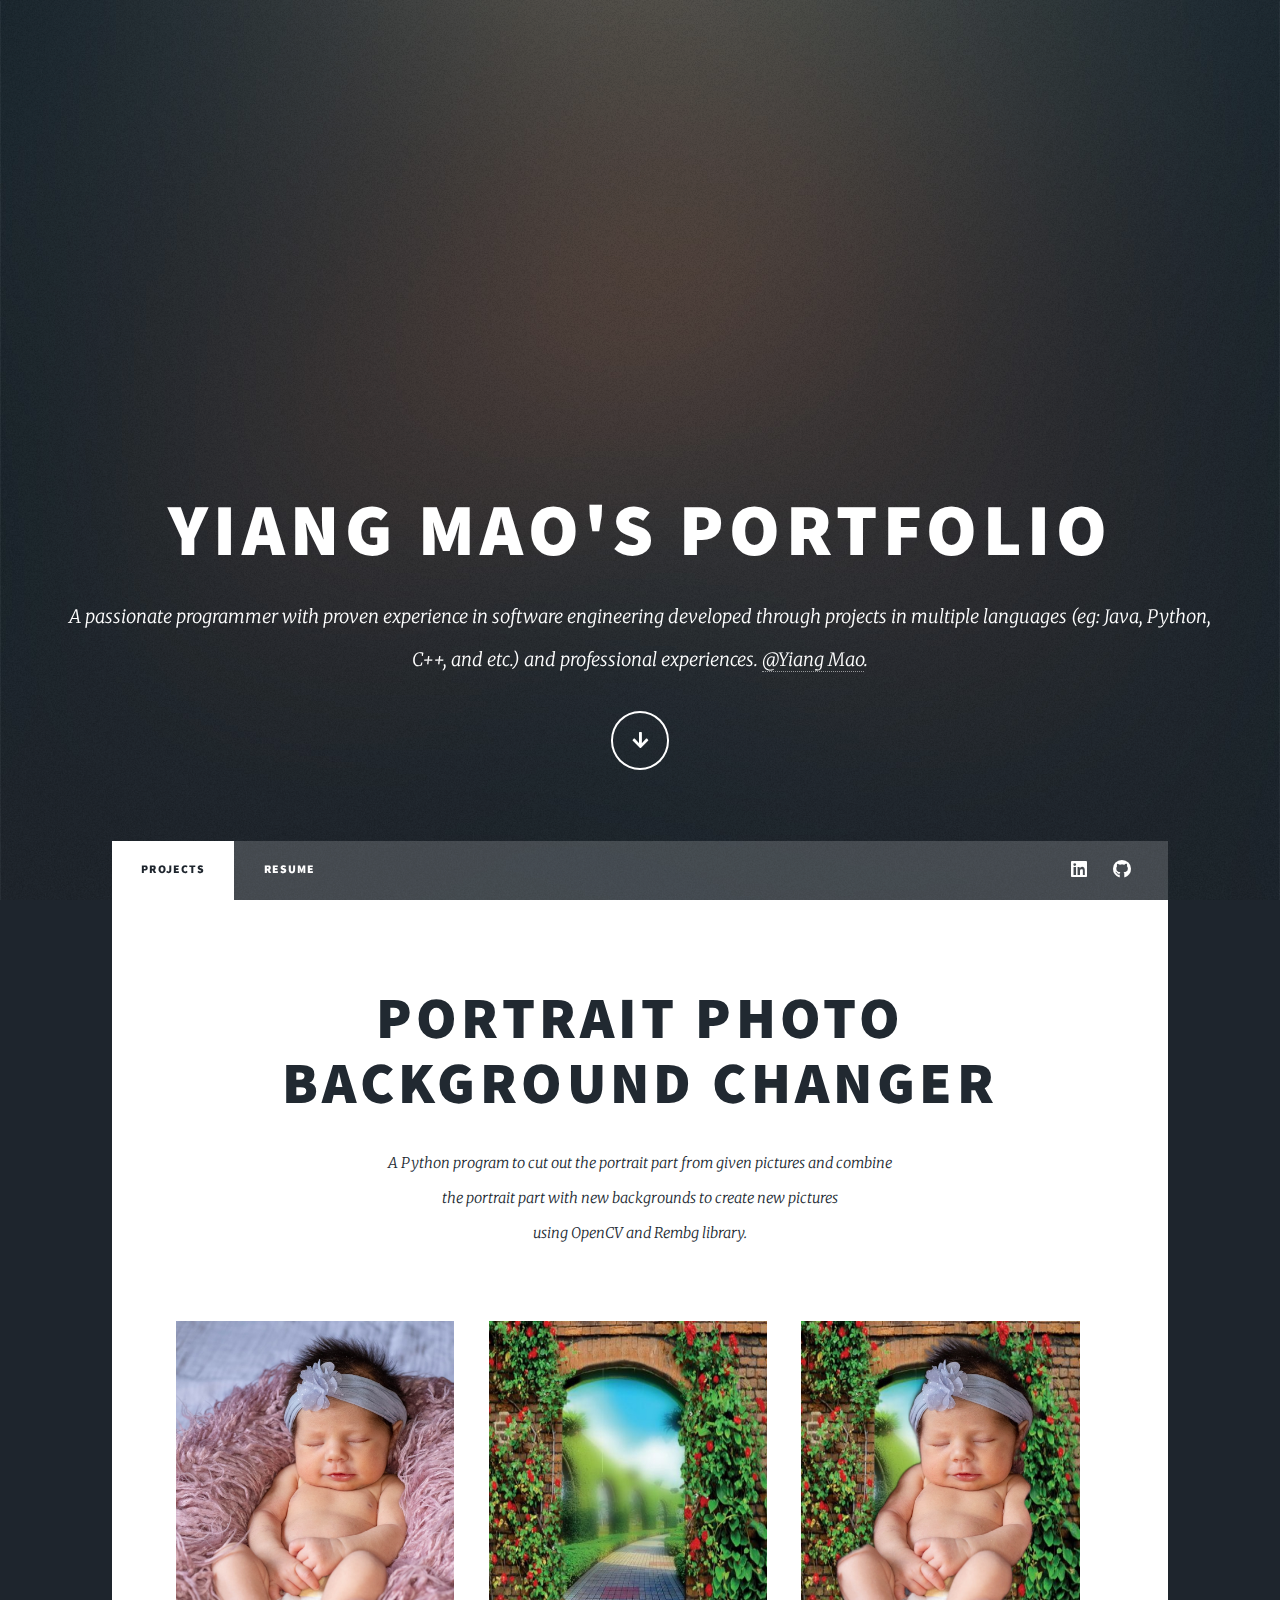
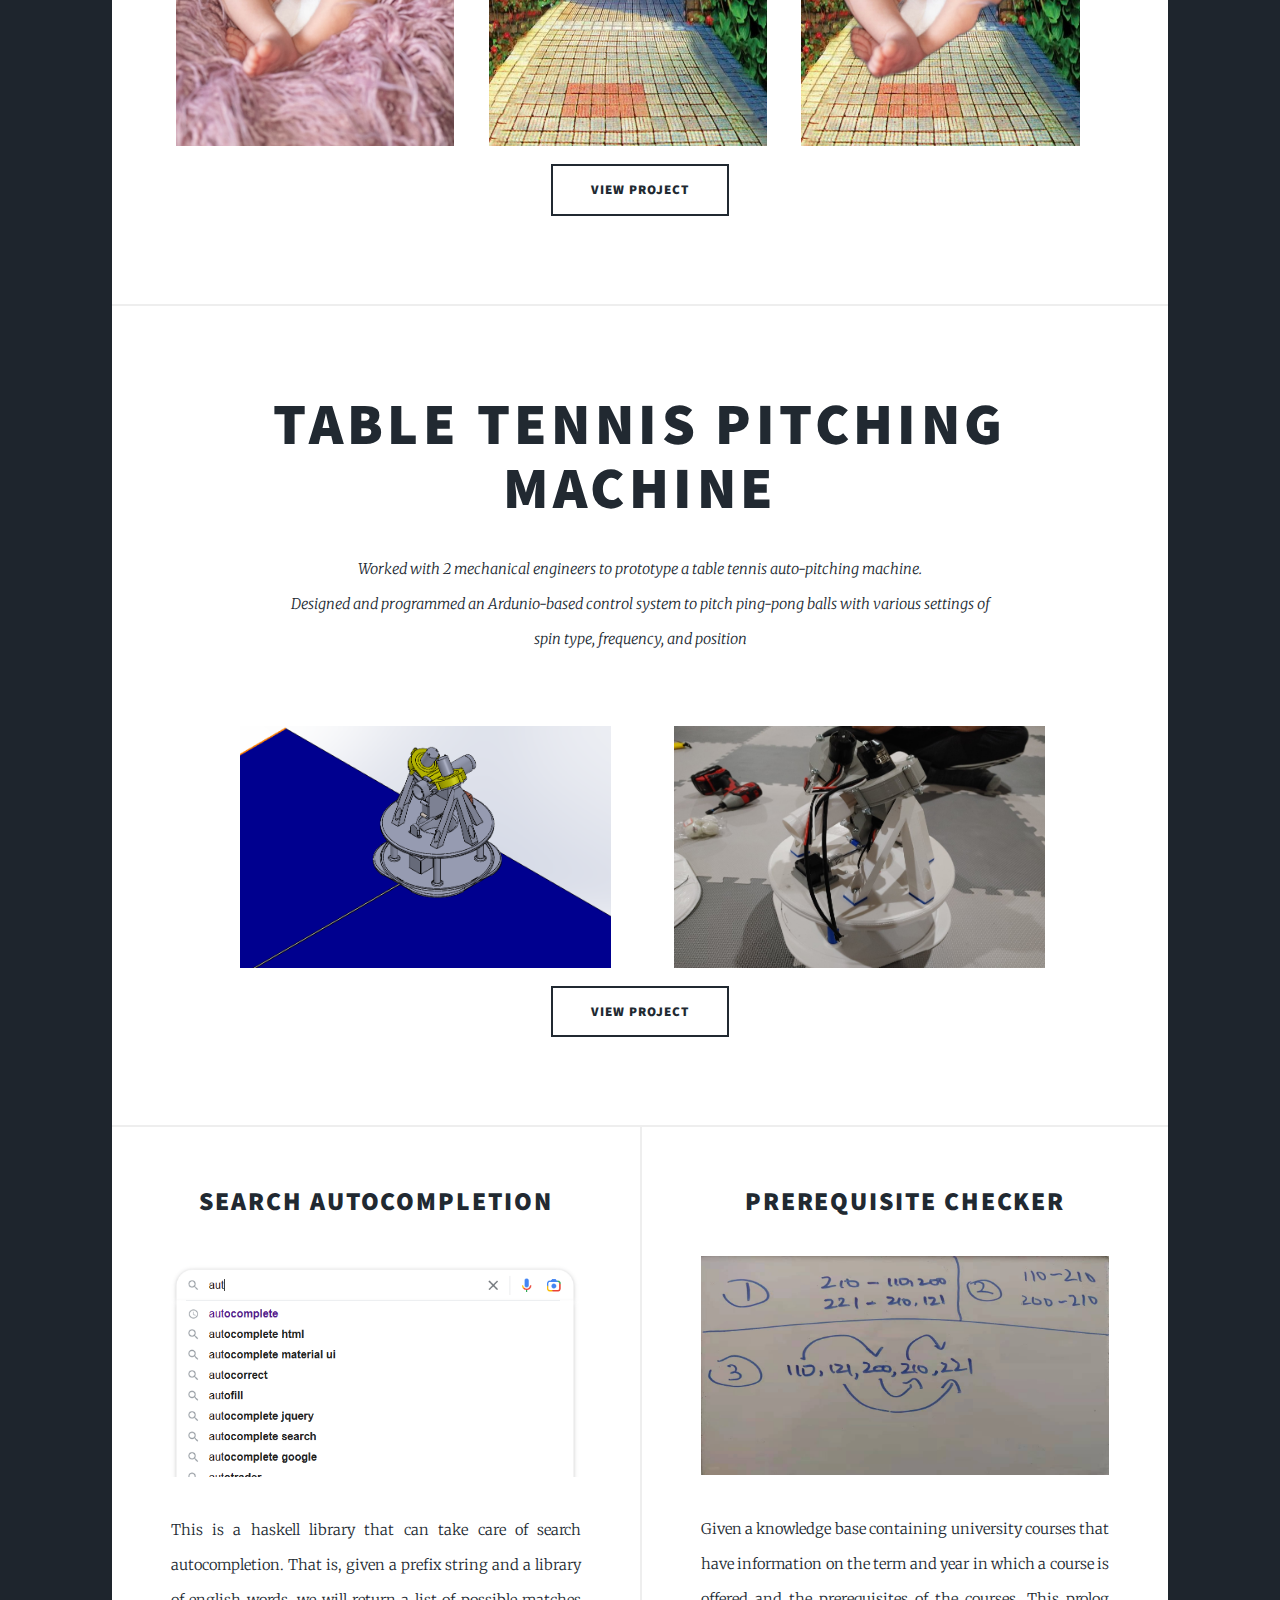
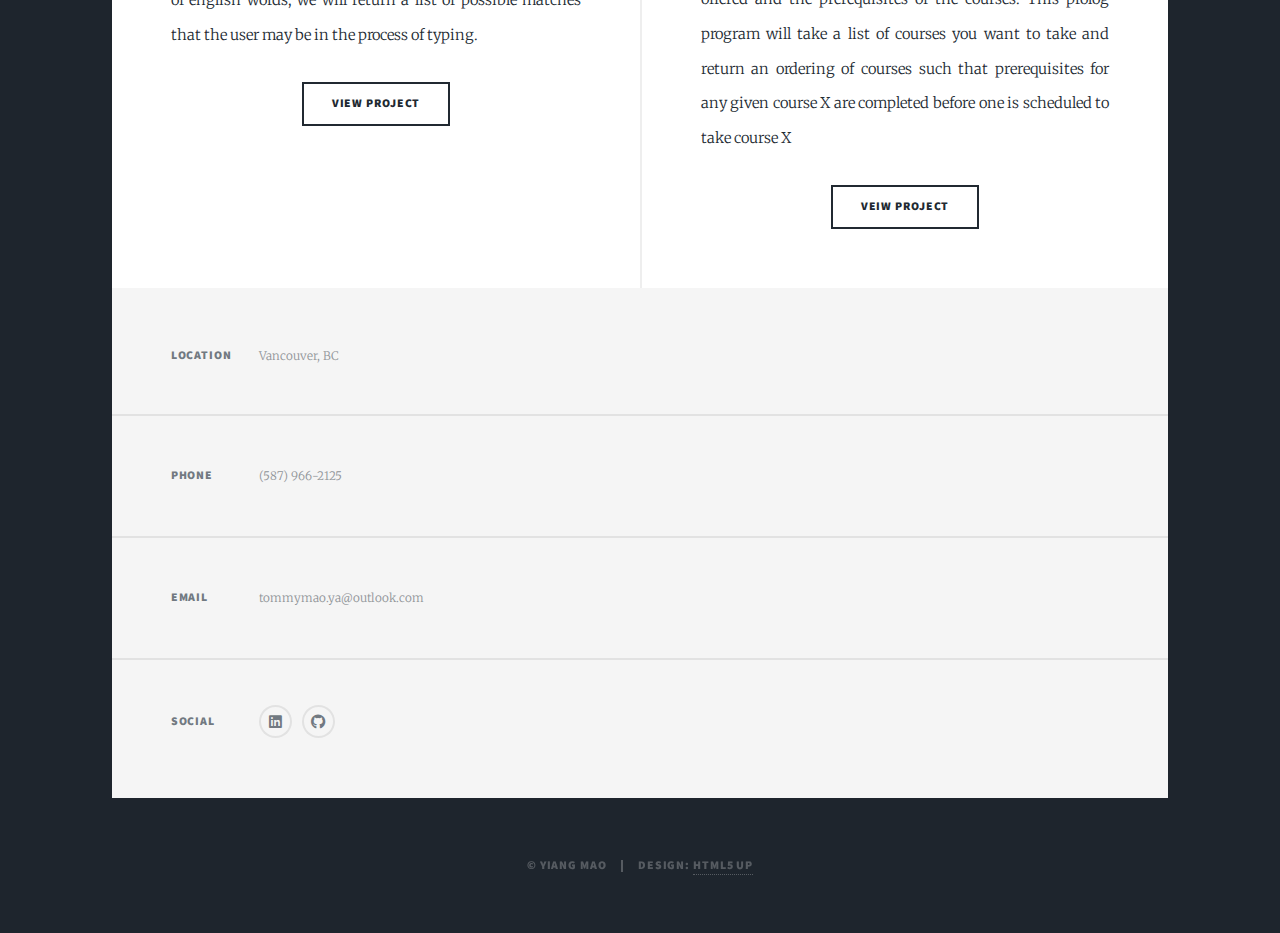
<file: index.html>
<!DOCTYPE HTML>
<html>
	<head>
		<title>Yiang Mao's Portfolio</title>
		<meta charset="utf-8" />
		<meta name="viewport" content="width=device-width, initial-scale=1, user-scalable=no" />
		<link rel="stylesheet" href="assets/css/main.css" />
		<noscript><link rel="stylesheet" href="assets/css/noscript.css" /></noscript>
	</head>
	<body class="is-preload">

		<!-- Wrapper -->
			<div id="wrapper" class="fade-in">

				<!-- Intro -->
					<div id="intro">
						<h1>Yiang Mao's Portfolio</h1>
						<p>A passionate programmer with proven experience in software engineering developed through projects in multiple languages (eg: Java, Python, C++, and etc.) and professional experiences. 
							<a href="https://www.linkedin.com/in/tommy-mao-ya/">@Yiang Mao</a>.</p>
						<ul class="actions">
							<li><a href="#header" class="button icon solid solo fa-arrow-down scrolly">Continue</a></li>
						</ul>
					</div>

				<!-- Header -->
					<header id="header">
						<a href="index.html" class="logo">Yiang Mao</a>
					</header>

				<!-- Nav -->
					<nav id="nav">
						<ul class="links">
							<li class="active"><a href="index.html">Projects</a></li>
							<li><a href="resume.html">Resume</a></li>
							<!-- <li><a href="elements.html">Elements Reference</a></li> -->
						</ul>
						<ul class="icons">
							<li><a href="https://www.linkedin.com/in/tommy-mao-ya/" class="icon brands fa-linkedin"><span class="label">GitHub</span></a></li>
							<li><a href="https://github.com/yiangMao" class="icon brands fa-github"><span class="label">GitHub</span></a></li>
						</ul>
					</nav>

				<!-- Main -->
					<div id="main">

						<!-- Featured Post Project 1 -->
							<article class="post featured">
								<header class="major">
									
									<h2><a href="https://github.com/yiangMao/Background-Changer">Portrait Photo Background Changer<br />
									</a></h2>
									<p>A Python program to cut out the portrait part from given pictures and combine <br />
										the portrait part with new backgrounds to create new pictures <br />
										using OpenCV and Rembg library.<br />
									</p>
								</header>
								<div class="container">
									<a class="image left"><img src="images/babypic.png" alt="The original Picture" title="Original pic" /></a>
									<a class="image left"><img src="images/backgroundpic.jpg" alt="The new Background Picture" title="New background" /></a>
									<a class="image left"><img src="images/overlayResult.jpg" alt="The new picture" title="New pic"/></a>
								</div>
								<ul class="actions special">
									<li><a href="https://github.com/yiangMao/Background-Changer" class="button large">View Project</a></li>
								</ul>
							</article>

						<!-- Featured Post Project 2 -->
							<article class="post featured">
								<header class="major">
									
									<h2><a href="https://github.com/yiangMao/Table-Tennis-Pitching-Machine">Table Tennis Pitching Machine<br />
									</a></h2>
									<p>Worked with 2 mechanical engineers to prototype a table tennis auto-pitching machine. <br />
										Designed and programmed an Ardunio-based control system to pitch ping-pong balls with various settings of <br />
										spin type, frequency, and position<br />
									</p>
								</header>
								<div class="container">
									<a class="image left"><img src="images/pingpong1.png" alt="The 3D model" title="3D model" /></a>
									<a class="image right"><img src="images/pingpong2.png" alt="The prototype" title="Prototype" /></a>
								</div>
								<ul class="actions special">
									<li><a href="https://github.com/yiangMao/Table-Tennis-Pitching-Machine" class="button large">View Project</a></li>
								</ul>
							</article>

						<!-- Posts -->
							<section class="posts">
								<article>
									<header>
										<h2><a href="https://github.com/yiangMao/autocomplete">Search Autocompletion</a></h2>
									</header>
									<a class="image fit"><img src="images/auto.PNG" alt="" /></a>
									<p>This is a haskell library that can take care of search autocompletion. That is, given a prefix string and a library of english words, we will return a list of possible matches that the user may be in the process of typing.</p>
									<ul class="actions special">
										<li><a href="https://github.com/yiangMao/autocomplete" class="button">View Project</a></li>
									</ul>
								</article>
								<article>
									<header>
										<h2><a href="https://github.com/yiangMao/Prerequisite-Checker">Prerequisite Checker</a></h2>
									</header>
									<a href="#" class="image fit"><img src="images/prerequisite.png" alt="" /></a>
									<p>Given a knowledge base containing university courses that have information on the term and year in which a course is offered and the prerequisites of the courses. This prolog program will take a list of courses you want to take and return an ordering of courses such that prerequisites for any given course X are completed before one is scheduled to take course X</p>
									<ul class="actions special">
										<li><a href="https://github.com/yiangMao/Prerequisite-Checker" class="button">Veiw Project</a></li>
									</ul>
								</article>
								
							</section>

						<!-- Footer -->
							<!-- <footer>
								<div class="pagination"> -->
									<!--<a href="#" class="previous">Prev</a>-->
									<!-- <a href="#" class="page active">1</a>
									<a href="#" class="page">2</a>
									<a href="#" class="page">3</a>
									<span class="extra">&hellip;</span>
									<a href="#" class="page">8</a>
									<a href="#" class="page">9</a>
									<a href="#" class="page">10</a>
									<a href="#" class="next">Next</a>
								</div>
							</footer> -->

					</div>

				<!-- Footer -->
					<footer id="footer">
						<!-- <section>
							<form method="post" action="#">
								<div class="fields">
									<div class="field">
										<label for="name">Name</label>
										<input type="text" name="name" id="name" />
									</div>
									<div class="field">
										<label for="email">Email</label>
										<input type="text" name="email" id="email" />
									</div>
									<div class="field">
										<label for="message">Message</label>
										<textarea name="message" id="message" rows="3"></textarea>
									</div>
								</div>
								<ul class="actions">
									<li><input type="submit" value="Send Message" /></li>
								</ul>
							</form>
						</section> -->
						<section class="split contact">
							<section class="alt">
								<h3>Location</h3>
								<p>Vancouver, BC</p>
							</section>
							<section>
								<h3>Phone</h3>
								<p>(587) 966-2125</p>
							</section>
							<section>
								<h3>Email</h3>
								<p>tommymao.ya@outlook.com</p>
							</section>
							<section>
								<h3>Social</h3>
								<ul class="icons alt">
									<li><a href="https://www.linkedin.com/in/tommy-mao-ya/" class="icon brands alt fa-linkedin"><span class="label">GitHub</span></a></li>
									<li><a href="https://github.com/yiangMao" class="icon brands alt fa-github"><span class="label">GitHub</span></a></li>
								</ul>
							</section>
						</section>
					</footer>

				<!-- Copyright -->
					<div id="copyright">
						<ul><li>&copy; Yiang Mao</li><li>Design: <a href="https://html5up.net">HTML5 UP</a></li></ul>
					</div>

			</div>

		<!-- Scripts -->
			<script src="assets/js/jquery.min.js"></script>
			<script src="assets/js/jquery.scrollex.min.js"></script>
			<script src="assets/js/jquery.scrolly.min.js"></script>
			<script src="assets/js/browser.min.js"></script>
			<script src="assets/js/breakpoints.min.js"></script>
			<script src="assets/js/util.js"></script>
			<script src="assets/js/main.js"></script>
	</body>
</html>
</file>
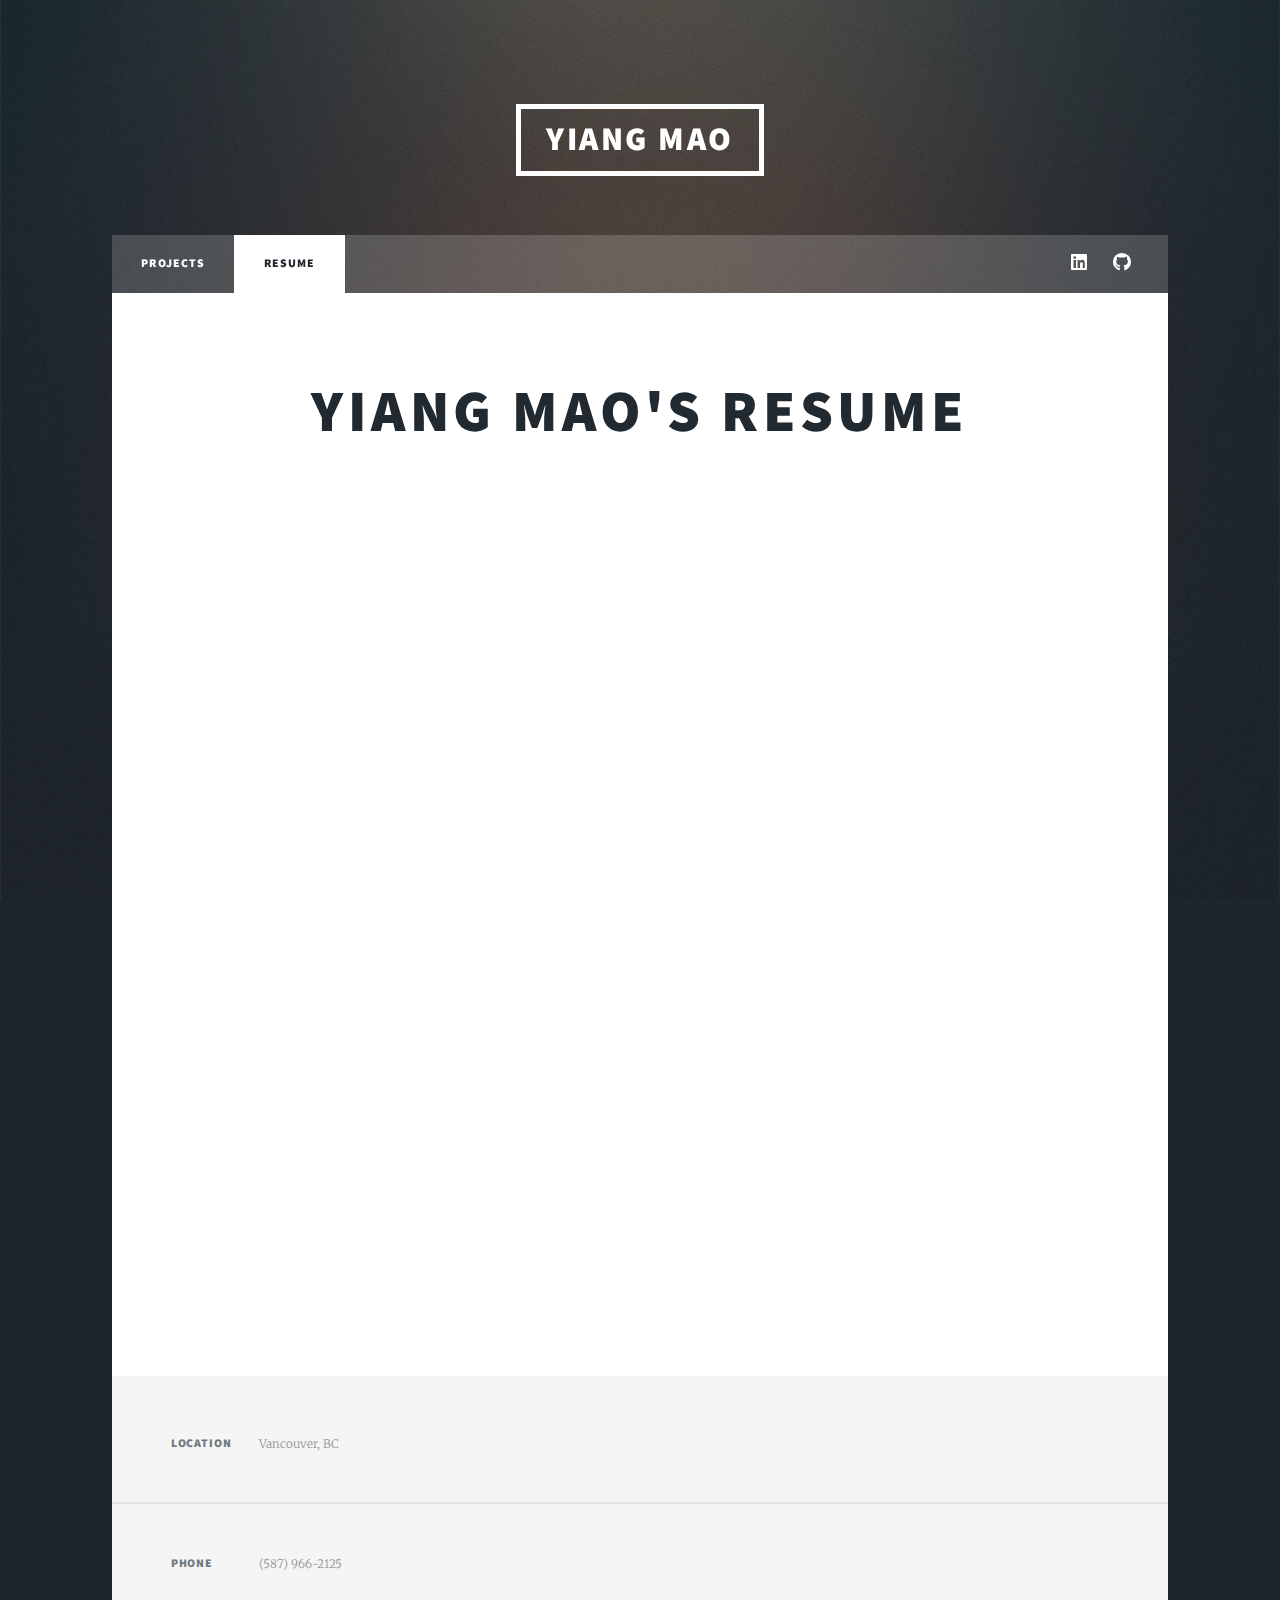
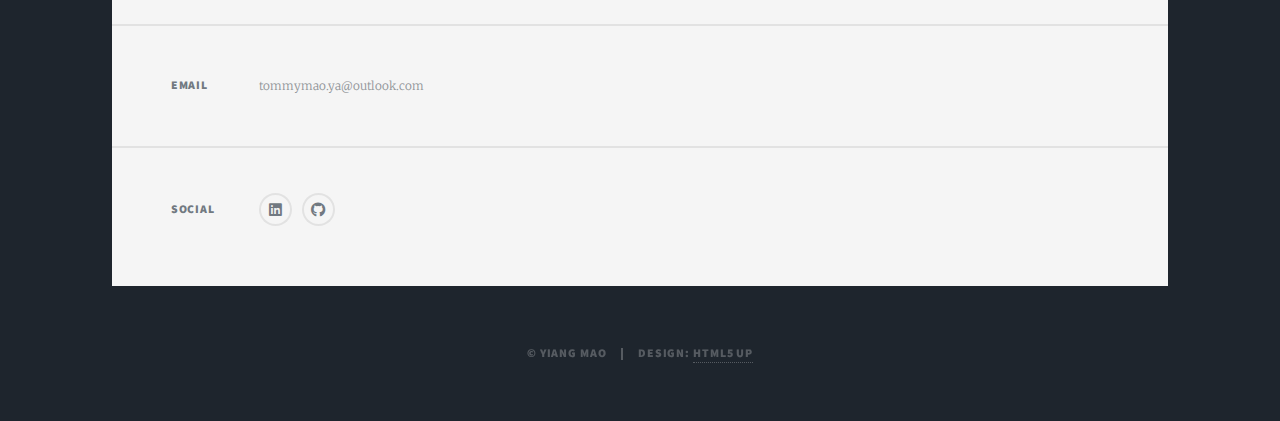
<file: resume.html>
<!DOCTYPE HTML>
<!--
	Massively by HTML5 UP
	html5up.net | @ajlkn
	Free for personal and commercial use under the CCA 3.0 license (html5up.net/license)
-->
<html>
	<head>
		<title>Generic Page - Massively by HTML5 UP</title>
		<meta charset="utf-8" />
		<meta name="viewport" content="width=device-width, initial-scale=1, user-scalable=no" />
		<link rel="stylesheet" href="assets/css/main.css" />
		<noscript><link rel="stylesheet" href="assets/css/noscript.css" /></noscript>
	</head>
	<body class="is-preload">

		<!-- Wrapper -->
			<div id="wrapper">

				<!-- Header -->
					<header id="header">
						<a href="index.html" class="logo">Yiang Mao</a>
					</header>

				<!-- Nav -->
					<nav id="nav">
						<ul class="links">
							<li><a href="index.html">Projects</a></li>
							<li class="active"><a href="resume.html">Resume</a></li>
						</ul>
						<ul class="icons">
							<li><a href="https://www.linkedin.com/in/tommy-mao-ya/" class="icon brands fa-linkedin"><span class="label">GitHub</span></a></li>
							<li><a href="https://github.com/yiangMao" class="icon brands fa-github"><span class="label">GitHub</span></a></li>
						</ul>
					</nav>

				<!-- Main -->
					<div id="main">

						<!-- Post -->
							<section class="post">
								<header class="major">
									<h1>Yiang Mao's Resume</h1>
								</header>
								<!-- <div class="image main"><img src="images/pic01.jpg" alt="" /></div> -->
								<iframe src="YiangMao's Resume.pdf" width="100%" height="800px">
								</iframe>
							</section>

					</div>

				<!-- Footer -->
					<footer id="footer">
						<section class="split contact">
							<section class="alt">
								<h3>Location</h3>
								<p>Vancouver, BC</p>
							</section>
							<section>
								<h3>Phone</h3>
								<p>(587) 966-2125</p>
							</section>
							<section>
								<h3>Email</h3>
								<p>tommymao.ya@outlook.com</p>
							</section>
							<section>
								<h3>Social</h3>
								<ul class="icons alt">
									<li><a href="https://www.linkedin.com/in/tommy-mao-ya/" class="icon brands alt fa-linkedin"><span class="label">GitHub</span></a></li>
									<li><a href="https://github.com/yiangMao" class="icon brands alt fa-github"><span class="label">GitHub</span></a></li>
								</ul>
							</section>
						</section>
					</footer>

				<!-- Copyright -->
					<div id="copyright">
						<ul><li>&copy; Yiang Mao</li><li>Design: <a href="https://html5up.net">HTML5 UP</a></li></ul>
					</div>

			</div>

		<!-- Scripts -->
			<script src="assets/js/jquery.min.js"></script>
			<script src="assets/js/jquery.scrollex.min.js"></script>
			<script src="assets/js/jquery.scrolly.min.js"></script>
			<script src="assets/js/browser.min.js"></script>
			<script src="assets/js/breakpoints.min.js"></script>
			<script src="assets/js/util.js"></script>
			<script src="assets/js/main.js"></script>

	</body>
</html>
</file>
<file: assets/css/main.css>
@import url(fontawesome-all.min.css);
@import url("https://fonts.googleapis.com/css?family=Merriweather:300,700,300italic,700italic|Source+Sans+Pro:900");

/*
	Massively by HTML5 UP
	html5up.net | @ajlkn
	Free for personal and commercial use under the CCA 3.0 license (html5up.net/license)
*/

html, body, div, span, applet, object,
iframe, h1, h2, h3, h4, h5, h6, p, blockquote,
pre, a, abbr, acronym, address, big, cite,
code, del, dfn, em, img, ins, kbd, q, s, samp,
small, strike, strong, sub, sup, tt, var, b,
u, i, center, dl, dt, dd, ol, ul, li, fieldset,
form, label, legend, table, caption, tbody,
tfoot, thead, tr, th, td, article, aside,
canvas, details, embed, figure, figcaption,
footer, header, hgroup, menu, nav, output, ruby,
section, summary, time, mark, audio, video {
	margin: 0;
	padding: 0;
	border: 0;
	font-size: 100%;
	font: inherit;
	vertical-align: baseline;}

article, aside, details, figcaption, figure,
footer, header, hgroup, menu, nav, section {
	display: block;}

body {
	line-height: 1;
}

ol, ul {
	list-style: none;
}

blockquote, q {
	quotes: none;
}

	blockquote:before, blockquote:after, q:before, q:after {
		content: '';
		content: none;
	}

table {
	border-collapse: collapse;
	border-spacing: 0;
}

body {
	-webkit-text-size-adjust: none;
}

mark {
	background-color: transparent;
	color: inherit;
}

input::-moz-focus-inner {
	border: 0;
	padding: 0;
}

input, select, textarea {
	-moz-appearance: none;
	-webkit-appearance: none;
	-ms-appearance: none;
	appearance: none;
}

/* Basic */

	@-ms-viewport {
		width: device-width;
	}

	body {
		-ms-overflow-style: scrollbar;
	}

	@media screen and (max-width: 480px) {

		html, body {
			min-width: 320px;
		}

	}

	html {
		box-sizing: border-box;
	}

	*, *:before, *:after {
		box-sizing: inherit;
	}

	body {
		background-color: #1e252d;
	}

		body.is-preload *, body.is-preload *:before, body.is-preload *:after {
			-moz-animation: none !important;
			-webkit-animation: none !important;
			-ms-animation: none !important;
			animation: none !important;
			-moz-transition: none !important;
			-webkit-transition: none !important;
			-ms-transition: none !important;
			transition: none !important;
		}

/* Type */

	html {
		font-size: 16pt;
	}

		@media screen and (max-width: 1680px) {

			html {
				font-size: 12pt;
			}

		}

		@media screen and (max-width: 1280px) {

			html {
				font-size: 11pt;
			}

		}

		@media screen and (max-width: 360px) {

			html {
				font-size: 10pt;
			}

		}

	body {
		color: #212931;
	}

	body, input, select, textarea {
		font-family: "Merriweather", Georgia, serif;
		font-weight: 300;
		font-size: 1rem;
		line-height: 2.375;
	}

	a {
		-moz-transition: color 0.2s ease-in-out, background-color 0.2s ease-in-out, border-color 0.2s ease-in-out, box-shadow 0.2s ease-in-out;
		-webkit-transition: color 0.2s ease-in-out, background-color 0.2s ease-in-out, border-color 0.2s ease-in-out, box-shadow 0.2s ease-in-out;
		-ms-transition: color 0.2s ease-in-out, background-color 0.2s ease-in-out, border-color 0.2s ease-in-out, box-shadow 0.2s ease-in-out;
		transition: color 0.2s ease-in-out, background-color 0.2s ease-in-out, border-color 0.2s ease-in-out, box-shadow 0.2s ease-in-out;
		border-bottom: dotted 1px;
		text-decoration: none;
	}

		a:hover {
			border-bottom-color: transparent;
		}

	strong, b {
		font-weight: 600;
	}

	em, i {
		font-style: italic;
	}

	p {
		text-align: justify;
		margin: 0 0 2rem 0;
	}

	h1, h2, h3, h4, h5, h6 {
		font-family: "Source Sans Pro", Helvetica, sans-serif;
		font-weight: 900;
		line-height: 1.5;
		letter-spacing: 0.075em;
		text-transform: uppercase;
		margin: 0 0 1rem 0;
	}

		h1 a, h2 a, h3 a, h4 a, h5 a, h6 a {
			border-bottom: 0;
			color: inherit;
			text-decoration: none;
		}

	h1 {
		font-size: 4rem;
		line-height: 1.1;
		margin: 0 0 2rem 0;
	}

	h2 {
		font-size: 1.75rem;
		line-height: 1.3;
		margin: 0 0 1.5rem 0;
	}

	h3 {
		font-size: 1.25rem;
		margin: 0 0 1.5rem 0;
	}

	h4 {
		font-size: 1rem;
	}

	h5 {
		font-size: 0.9rem;
	}

	h6 {
		font-size: 0.8rem;
	}

	sub {
		font-size: 0.8rem;
		position: relative;
		top: 0.5rem;
	}

	sup {
		font-size: 0.8rem;
		position: relative;
		top: -0.5rem;
	}

	blockquote {
		border-left: solid 4px;
		font-style: italic;
		margin: 0 0 2rem 0;
		padding: 0.5rem 0 0.5rem 2rem;
	}

	code {
		border: solid 2px;
		font-family: "Courier New", monospace;
		font-size: 0.9rem;
		margin: 0 0.25rem;
		padding: 0.25rem 0.65rem;
	}

	pre {
		-webkit-overflow-scrolling: touch;
		font-family: "Courier New", monospace;
		font-size: 0.9rem;
		margin: 0 0 2rem 0;
	}

		pre code {
			display: block;
			line-height: 1.75;
			padding: 1rem 1.5rem;
			overflow-x: auto;
		}

	hr {
		border: 0;
		border-bottom: solid 2px;
		margin: 3rem 0;
	}

		hr.major {
			margin: 5rem 0;
		}

	.align-left {
		text-align: left;
	}

	.align-center {
		text-align: center;
	}

	.align-right {
		text-align: right;
	}

	input, select, textarea {
		color: #212931;
	}

	a {
		color: #212931;
		border-bottom-color: rgba(33, 41, 49, 0.5);
	}

		a:hover {
			border-bottom-color: transparent;
			color: #18bfef !important;
		}

	strong, b {
		color: #212931;
	}

	h1, h2, h3, h4, h5, h6 {
		color: #212931;
	}

	blockquote {
		border-left-color: #eeeeee;
	}

	code {
		background: rgba(220, 220, 220, 0.25);
		border-color: #eeeeee;
	}

	hr {
		border-bottom-color: #eeeeee;
	}

/* Row */

	.row {
		display: flex;
		flex-wrap: wrap;
		box-sizing: border-box;
		align-items: stretch;
	}

		.row > * {
			box-sizing: border-box;
		}

		.row.gtr-uniform > * > :last-child {
			margin-bottom: 0;
		}

		.row.aln-left {
			justify-content: flex-start;
		}

		.row.aln-center {
			justify-content: center;
		}

		.row.aln-right {
			justify-content: flex-end;
		}

		.row.aln-top {
			align-items: flex-start;
		}

		.row.aln-middle {
			align-items: center;
		}

		.row.aln-bottom {
			align-items: flex-end;
		}

		.row > .imp {
			order: -1;
		}

		.row > .col-1 {
			width: 8.33333%;
		}

		.row > .off-1 {
			margin-left: 8.33333%;
		}

		.row > .col-2 {
			width: 16.66667%;
		}

		.row > .off-2 {
			margin-left: 16.66667%;
		}

		.row > .col-3 {
			width: 25%;
		}

		.row > .off-3 {
			margin-left: 25%;
		}

		.row > .col-4 {
			width: 33.33333%;
		}

		.row > .off-4 {
			margin-left: 33.33333%;
		}

		.row > .col-5 {
			width: 41.66667%;
		}

		.row > .off-5 {
			margin-left: 41.66667%;
		}

		.row > .col-6 {
			width: 50%;
		}

		.row > .off-6 {
			margin-left: 50%;
		}

		.row > .col-7 {
			width: 58.33333%;
		}

		.row > .off-7 {
			margin-left: 58.33333%;
		}

		.row > .col-8 {
			width: 66.66667%;
		}

		.row > .off-8 {
			margin-left: 66.66667%;
		}

		.row > .col-9 {
			width: 75%;
		}

		.row > .off-9 {
			margin-left: 75%;
		}

		.row > .col-10 {
			width: 83.33333%;
		}

		.row > .off-10 {
			margin-left: 83.33333%;
		}

		.row > .col-11 {
			width: 91.66667%;
		}

		.row > .off-11 {
			margin-left: 91.66667%;
		}

		.row > .col-12 {
			width: 100%;
		}

		.row > .off-12 {
			margin-left: 100%;
		}

		.row.gtr-0 {
			margin-top: 0;
			margin-left: 0rem;
		}

			.row.gtr-0 > * {
				padding: 0 0 0 0rem;
			}

			.row.gtr-0.gtr-uniform {
				margin-top: 0rem;
			}

				.row.gtr-0.gtr-uniform > * {
					padding-top: 0rem;
				}

		.row.gtr-25 {
			margin-top: 0;
			margin-left: -0.375rem;
		}

			.row.gtr-25 > * {
				padding: 0 0 0 0.375rem;
			}

			.row.gtr-25.gtr-uniform {
				margin-top: -0.375rem;
			}

				.row.gtr-25.gtr-uniform > * {
					padding-top: 0.375rem;
				}

		.row.gtr-50 {
			margin-top: 0;
			margin-left: -0.75rem;
		}

			.row.gtr-50 > * {
				padding: 0 0 0 0.75rem;
			}

			.row.gtr-50.gtr-uniform {
				margin-top: -0.75rem;
			}

				.row.gtr-50.gtr-uniform > * {
					padding-top: 0.75rem;
				}

		.row {
			margin-top: 0;
			margin-left: -1.5rem;
		}

			.row > * {
				padding: 0 0 0 1.5rem;
			}

			.row.gtr-uniform {
				margin-top: -1.5rem;
			}

				.row.gtr-uniform > * {
					padding-top: 1.5rem;
				}

		.row.gtr-150 {
			margin-top: 0;
			margin-left: -2.25rem;
		}

			.row.gtr-150 > * {
				padding: 0 0 0 2.25rem;
			}

			.row.gtr-150.gtr-uniform {
				margin-top: -2.25rem;
			}

				.row.gtr-150.gtr-uniform > * {
					padding-top: 2.25rem;
				}

		.row.gtr-200 {
			margin-top: 0;
			margin-left: -3rem;
		}

			.row.gtr-200 > * {
				padding: 0 0 0 3rem;
			}

			.row.gtr-200.gtr-uniform {
				margin-top: -3rem;
			}

				.row.gtr-200.gtr-uniform > * {
					padding-top: 3rem;
				}

		@media screen and (max-width: 1680px) {

			.row {
				display: flex;
				flex-wrap: wrap;
				box-sizing: border-box;
				align-items: stretch;
			}

				.row > * {
					box-sizing: border-box;
				}

				.row.gtr-uniform > * > :last-child {
					margin-bottom: 0;
				}

				.row.aln-left {
					justify-content: flex-start;
				}

				.row.aln-center {
					justify-content: center;
				}

				.row.aln-right {
					justify-content: flex-end;
				}

				.row.aln-top {
					align-items: flex-start;
				}

				.row.aln-middle {
					align-items: center;
				}

				.row.aln-bottom {
					align-items: flex-end;
				}

				.row > .imp-xlarge {
					order: -1;
				}

				.row > .col-1-xlarge {
					width: 8.33333%;
				}

				.row > .off-1-xlarge {
					margin-left: 8.33333%;
				}

				.row > .col-2-xlarge {
					width: 16.66667%;
				}

				.row > .off-2-xlarge {
					margin-left: 16.66667%;
				}

				.row > .col-3-xlarge {
					width: 25%;
				}

				.row > .off-3-xlarge {
					margin-left: 25%;
				}

				.row > .col-4-xlarge {
					width: 33.33333%;
				}

				.row > .off-4-xlarge {
					margin-left: 33.33333%;
				}

				.row > .col-5-xlarge {
					width: 41.66667%;
				}

				.row > .off-5-xlarge {
					margin-left: 41.66667%;
				}

				.row > .col-6-xlarge {
					width: 50%;
				}

				.row > .off-6-xlarge {
					margin-left: 50%;
				}

				.row > .col-7-xlarge {
					width: 58.33333%;
				}

				.row > .off-7-xlarge {
					margin-left: 58.33333%;
				}

				.row > .col-8-xlarge {
					width: 66.66667%;
				}

				.row > .off-8-xlarge {
					margin-left: 66.66667%;
				}

				.row > .col-9-xlarge {
					width: 75%;
				}

				.row > .off-9-xlarge {
					margin-left: 75%;
				}

				.row > .col-10-xlarge {
					width: 83.33333%;
				}

				.row > .off-10-xlarge {
					margin-left: 83.33333%;
				}

				.row > .col-11-xlarge {
					width: 91.66667%;
				}

				.row > .off-11-xlarge {
					margin-left: 91.66667%;
				}

				.row > .col-12-xlarge {
					width: 100%;
				}

				.row > .off-12-xlarge {
					margin-left: 100%;
				}

				.row.gtr-0 {
					margin-top: 0;
					margin-left: 0rem;
				}

					.row.gtr-0 > * {
						padding: 0 0 0 0rem;
					}

					.row.gtr-0.gtr-uniform {
						margin-top: 0rem;
					}

						.row.gtr-0.gtr-uniform > * {
							padding-top: 0rem;
						}

				.row.gtr-25 {
					margin-top: 0;
					margin-left: -0.375rem;
				}

					.row.gtr-25 > * {
						padding: 0 0 0 0.375rem;
					}

					.row.gtr-25.gtr-uniform {
						margin-top: -0.375rem;
					}

						.row.gtr-25.gtr-uniform > * {
							padding-top: 0.375rem;
						}

				.row.gtr-50 {
					margin-top: 0;
					margin-left: -0.75rem;
				}

					.row.gtr-50 > * {
						padding: 0 0 0 0.75rem;
					}

					.row.gtr-50.gtr-uniform {
						margin-top: -0.75rem;
					}

						.row.gtr-50.gtr-uniform > * {
							padding-top: 0.75rem;
						}

				.row {
					margin-top: 0;
					margin-left: -1.5rem;
				}

					.row > * {
						padding: 0 0 0 1.5rem;
					}

					.row.gtr-uniform {
						margin-top: -1.5rem;
					}

						.row.gtr-uniform > * {
							padding-top: 1.5rem;
						}

				.row.gtr-150 {
					margin-top: 0;
					margin-left: -2.25rem;
				}

					.row.gtr-150 > * {
						padding: 0 0 0 2.25rem;
					}

					.row.gtr-150.gtr-uniform {
						margin-top: -2.25rem;
					}

						.row.gtr-150.gtr-uniform > * {
							padding-top: 2.25rem;
						}

				.row.gtr-200 {
					margin-top: 0;
					margin-left: -3rem;
				}

					.row.gtr-200 > * {
						padding: 0 0 0 3rem;
					}

					.row.gtr-200.gtr-uniform {
						margin-top: -3rem;
					}

						.row.gtr-200.gtr-uniform > * {
							padding-top: 3rem;
						}

		}

		@media screen and (max-width: 1280px) {

			.row {
				display: flex;
				flex-wrap: wrap;
				box-sizing: border-box;
				align-items: stretch;
			}

				.row > * {
					box-sizing: border-box;
				}

				.row.gtr-uniform > * > :last-child {
					margin-bottom: 0;
				}

				.row.aln-left {
					justify-content: flex-start;
				}

				.row.aln-center {
					justify-content: center;
				}

				.row.aln-right {
					justify-content: flex-end;
				}

				.row.aln-top {
					align-items: flex-start;
				}

				.row.aln-middle {
					align-items: center;
				}

				.row.aln-bottom {
					align-items: flex-end;
				}

				.row > .imp-large {
					order: -1;
				}

				.row > .col-1-large {
					width: 8.33333%;
				}

				.row > .off-1-large {
					margin-left: 8.33333%;
				}

				.row > .col-2-large {
					width: 16.66667%;
				}

				.row > .off-2-large {
					margin-left: 16.66667%;
				}

				.row > .col-3-large {
					width: 25%;
				}

				.row > .off-3-large {
					margin-left: 25%;
				}

				.row > .col-4-large {
					width: 33.33333%;
				}

				.row > .off-4-large {
					margin-left: 33.33333%;
				}

				.row > .col-5-large {
					width: 41.66667%;
				}

				.row > .off-5-large {
					margin-left: 41.66667%;
				}

				.row > .col-6-large {
					width: 50%;
				}

				.row > .off-6-large {
					margin-left: 50%;
				}

				.row > .col-7-large {
					width: 58.33333%;
				}

				.row > .off-7-large {
					margin-left: 58.33333%;
				}

				.row > .col-8-large {
					width: 66.66667%;
				}

				.row > .off-8-large {
					margin-left: 66.66667%;
				}

				.row > .col-9-large {
					width: 75%;
				}

				.row > .off-9-large {
					margin-left: 75%;
				}

				.row > .col-10-large {
					width: 83.33333%;
				}

				.row > .off-10-large {
					margin-left: 83.33333%;
				}

				.row > .col-11-large {
					width: 91.66667%;
				}

				.row > .off-11-large {
					margin-left: 91.66667%;
				}

				.row > .col-12-large {
					width: 100%;
				}

				.row > .off-12-large {
					margin-left: 100%;
				}

				.row.gtr-0 {
					margin-top: 0;
					margin-left: 0rem;
				}

					.row.gtr-0 > * {
						padding: 0 0 0 0rem;
					}

					.row.gtr-0.gtr-uniform {
						margin-top: 0rem;
					}

						.row.gtr-0.gtr-uniform > * {
							padding-top: 0rem;
						}

				.row.gtr-25 {
					margin-top: 0;
					margin-left: -0.375rem;
				}

					.row.gtr-25 > * {
						padding: 0 0 0 0.375rem;
					}

					.row.gtr-25.gtr-uniform {
						margin-top: -0.375rem;
					}

						.row.gtr-25.gtr-uniform > * {
							padding-top: 0.375rem;
						}

				.row.gtr-50 {
					margin-top: 0;
					margin-left: -0.75rem;
				}

					.row.gtr-50 > * {
						padding: 0 0 0 0.75rem;
					}

					.row.gtr-50.gtr-uniform {
						margin-top: -0.75rem;
					}

						.row.gtr-50.gtr-uniform > * {
							padding-top: 0.75rem;
						}

				.row {
					margin-top: 0;
					margin-left: -1.5rem;
				}

					.row > * {
						padding: 0 0 0 1.5rem;
					}

					.row.gtr-uniform {
						margin-top: -1.5rem;
					}

						.row.gtr-uniform > * {
							padding-top: 1.5rem;
						}

				.row.gtr-150 {
					margin-top: 0;
					margin-left: -2.25rem;
				}

					.row.gtr-150 > * {
						padding: 0 0 0 2.25rem;
					}

					.row.gtr-150.gtr-uniform {
						margin-top: -2.25rem;
					}

						.row.gtr-150.gtr-uniform > * {
							padding-top: 2.25rem;
						}

				.row.gtr-200 {
					margin-top: 0;
					margin-left: -3rem;
				}

					.row.gtr-200 > * {
						padding: 0 0 0 3rem;
					}

					.row.gtr-200.gtr-uniform {
						margin-top: -3rem;
					}

						.row.gtr-200.gtr-uniform > * {
							padding-top: 3rem;
						}

		}

		@media screen and (max-width: 980px) {

			.row {
				display: flex;
				flex-wrap: wrap;
				box-sizing: border-box;
				align-items: stretch;
			}

				.row > * {
					box-sizing: border-box;
				}

				.row.gtr-uniform > * > :last-child {
					margin-bottom: 0;
				}

				.row.aln-left {
					justify-content: flex-start;
				}

				.row.aln-center {
					justify-content: center;
				}

				.row.aln-right {
					justify-content: flex-end;
				}

				.row.aln-top {
					align-items: flex-start;
				}

				.row.aln-middle {
					align-items: center;
				}

				.row.aln-bottom {
					align-items: flex-end;
				}

				.row > .imp-medium {
					order: -1;
				}

				.row > .col-1-medium {
					width: 8.33333%;
				}

				.row > .off-1-medium {
					margin-left: 8.33333%;
				}

				.row > .col-2-medium {
					width: 16.66667%;
				}

				.row > .off-2-medium {
					margin-left: 16.66667%;
				}

				.row > .col-3-medium {
					width: 25%;
				}

				.row > .off-3-medium {
					margin-left: 25%;
				}

				.row > .col-4-medium {
					width: 33.33333%;
				}

				.row > .off-4-medium {
					margin-left: 33.33333%;
				}

				.row > .col-5-medium {
					width: 41.66667%;
				}

				.row > .off-5-medium {
					margin-left: 41.66667%;
				}

				.row > .col-6-medium {
					width: 50%;
				}

				.row > .off-6-medium {
					margin-left: 50%;
				}

				.row > .col-7-medium {
					width: 58.33333%;
				}

				.row > .off-7-medium {
					margin-left: 58.33333%;
				}

				.row > .col-8-medium {
					width: 66.66667%;
				}

				.row > .off-8-medium {
					margin-left: 66.66667%;
				}

				.row > .col-9-medium {
					width: 75%;
				}

				.row > .off-9-medium {
					margin-left: 75%;
				}

				.row > .col-10-medium {
					width: 83.33333%;
				}

				.row > .off-10-medium {
					margin-left: 83.33333%;
				}

				.row > .col-11-medium {
					width: 91.66667%;
				}

				.row > .off-11-medium {
					margin-left: 91.66667%;
				}

				.row > .col-12-medium {
					width: 100%;
				}

				.row > .off-12-medium {
					margin-left: 100%;
				}

				.row.gtr-0 {
					margin-top: 0;
					margin-left: 0rem;
				}

					.row.gtr-0 > * {
						padding: 0 0 0 0rem;
					}

					.row.gtr-0.gtr-uniform {
						margin-top: 0rem;
					}

						.row.gtr-0.gtr-uniform > * {
							padding-top: 0rem;
						}

				.row.gtr-25 {
					margin-top: 0;
					margin-left: -0.375rem;
				}

					.row.gtr-25 > * {
						padding: 0 0 0 0.375rem;
					}

					.row.gtr-25.gtr-uniform {
						margin-top: -0.375rem;
					}

						.row.gtr-25.gtr-uniform > * {
							padding-top: 0.375rem;
						}

				.row.gtr-50 {
					margin-top: 0;
					margin-left: -0.75rem;
				}

					.row.gtr-50 > * {
						padding: 0 0 0 0.75rem;
					}

					.row.gtr-50.gtr-uniform {
						margin-top: -0.75rem;
					}

						.row.gtr-50.gtr-uniform > * {
							padding-top: 0.75rem;
						}

				.row {
					margin-top: 0;
					margin-left: -1.5rem;
				}

					.row > * {
						padding: 0 0 0 1.5rem;
					}

					.row.gtr-uniform {
						margin-top: -1.5rem;
					}

						.row.gtr-uniform > * {
							padding-top: 1.5rem;
						}

				.row.gtr-150 {
					margin-top: 0;
					margin-left: -2.25rem;
				}

					.row.gtr-150 > * {
						padding: 0 0 0 2.25rem;
					}

					.row.gtr-150.gtr-uniform {
						margin-top: -2.25rem;
					}

						.row.gtr-150.gtr-uniform > * {
							padding-top: 2.25rem;
						}

				.row.gtr-200 {
					margin-top: 0;
					margin-left: -3rem;
				}

					.row.gtr-200 > * {
						padding: 0 0 0 3rem;
					}

					.row.gtr-200.gtr-uniform {
						margin-top: -3rem;
					}

						.row.gtr-200.gtr-uniform > * {
							padding-top: 3rem;
						}

		}

		@media screen and (max-width: 736px) {

			.row {
				display: flex;
				flex-wrap: wrap;
				box-sizing: border-box;
				align-items: stretch;
			}

				.row > * {
					box-sizing: border-box;
				}

				.row.gtr-uniform > * > :last-child {
					margin-bottom: 0;
				}

				.row.aln-left {
					justify-content: flex-start;
				}

				.row.aln-center {
					justify-content: center;
				}

				.row.aln-right {
					justify-content: flex-end;
				}

				.row.aln-top {
					align-items: flex-start;
				}

				.row.aln-middle {
					align-items: center;
				}

				.row.aln-bottom {
					align-items: flex-end;
				}

				.row > .imp-small {
					order: -1;
				}

				.row > .col-1-small {
					width: 8.33333%;
				}

				.row > .off-1-small {
					margin-left: 8.33333%;
				}

				.row > .col-2-small {
					width: 16.66667%;
				}

				.row > .off-2-small {
					margin-left: 16.66667%;
				}

				.row > .col-3-small {
					width: 25%;
				}

				.row > .off-3-small {
					margin-left: 25%;
				}

				.row > .col-4-small {
					width: 33.33333%;
				}

				.row > .off-4-small {
					margin-left: 33.33333%;
				}

				.row > .col-5-small {
					width: 41.66667%;
				}

				.row > .off-5-small {
					margin-left: 41.66667%;
				}

				.row > .col-6-small {
					width: 50%;
				}

				.row > .off-6-small {
					margin-left: 50%;
				}

				.row > .col-7-small {
					width: 58.33333%;
				}

				.row > .off-7-small {
					margin-left: 58.33333%;
				}

				.row > .col-8-small {
					width: 66.66667%;
				}

				.row > .off-8-small {
					margin-left: 66.66667%;
				}

				.row > .col-9-small {
					width: 75%;
				}

				.row > .off-9-small {
					margin-left: 75%;
				}

				.row > .col-10-small {
					width: 83.33333%;
				}

				.row > .off-10-small {
					margin-left: 83.33333%;
				}

				.row > .col-11-small {
					width: 91.66667%;
				}

				.row > .off-11-small {
					margin-left: 91.66667%;
				}

				.row > .col-12-small {
					width: 100%;
				}

				.row > .off-12-small {
					margin-left: 100%;
				}

				.row.gtr-0 {
					margin-top: 0;
					margin-left: 0rem;
				}

					.row.gtr-0 > * {
						padding: 0 0 0 0rem;
					}

					.row.gtr-0.gtr-uniform {
						margin-top: 0rem;
					}

						.row.gtr-0.gtr-uniform > * {
							padding-top: 0rem;
						}

				.row.gtr-25 {
					margin-top: 0;
					margin-left: -0.375rem;
				}

					.row.gtr-25 > * {
						padding: 0 0 0 0.375rem;
					}

					.row.gtr-25.gtr-uniform {
						margin-top: -0.375rem;
					}

						.row.gtr-25.gtr-uniform > * {
							padding-top: 0.375rem;
						}

				.row.gtr-50 {
					margin-top: 0;
					margin-left: -0.75rem;
				}

					.row.gtr-50 > * {
						padding: 0 0 0 0.75rem;
					}

					.row.gtr-50.gtr-uniform {
						margin-top: -0.75rem;
					}

						.row.gtr-50.gtr-uniform > * {
							padding-top: 0.75rem;
						}

				.row {
					margin-top: 0;
					margin-left: -1.5rem;
				}

					.row > * {
						padding: 0 0 0 1.5rem;
					}

					.row.gtr-uniform {
						margin-top: -1.5rem;
					}

						.row.gtr-uniform > * {
							padding-top: 1.5rem;
						}

				.row.gtr-150 {
					margin-top: 0;
					margin-left: -2.25rem;
				}

					.row.gtr-150 > * {
						padding: 0 0 0 2.25rem;
					}

					.row.gtr-150.gtr-uniform {
						margin-top: -2.25rem;
					}

						.row.gtr-150.gtr-uniform > * {
							padding-top: 2.25rem;
						}

				.row.gtr-200 {
					margin-top: 0;
					margin-left: -3rem;
				}

					.row.gtr-200 > * {
						padding: 0 0 0 3rem;
					}

					.row.gtr-200.gtr-uniform {
						margin-top: -3rem;
					}

						.row.gtr-200.gtr-uniform > * {
							padding-top: 3rem;
						}

		}

		@media screen and (max-width: 480px) {

			.row {
				display: flex;
				flex-wrap: wrap;
				box-sizing: border-box;
				align-items: stretch;
			}

				.row > * {
					box-sizing: border-box;
				}

				.row.gtr-uniform > * > :last-child {
					margin-bottom: 0;
				}

				.row.aln-left {
					justify-content: flex-start;
				}

				.row.aln-center {
					justify-content: center;
				}

				.row.aln-right {
					justify-content: flex-end;
				}

				.row.aln-top {
					align-items: flex-start;
				}

				.row.aln-middle {
					align-items: center;
				}

				.row.aln-bottom {
					align-items: flex-end;
				}

				.row > .imp-xsmall {
					order: -1;
				}

				.row > .col-1-xsmall {
					width: 8.33333%;
				}

				.row > .off-1-xsmall {
					margin-left: 8.33333%;
				}

				.row > .col-2-xsmall {
					width: 16.66667%;
				}

				.row > .off-2-xsmall {
					margin-left: 16.66667%;
				}

				.row > .col-3-xsmall {
					width: 25%;
				}

				.row > .off-3-xsmall {
					margin-left: 25%;
				}

				.row > .col-4-xsmall {
					width: 33.33333%;
				}

				.row > .off-4-xsmall {
					margin-left: 33.33333%;
				}

				.row > .col-5-xsmall {
					width: 41.66667%;
				}

				.row > .off-5-xsmall {
					margin-left: 41.66667%;
				}

				.row > .col-6-xsmall {
					width: 50%;
				}

				.row > .off-6-xsmall {
					margin-left: 50%;
				}

				.row > .col-7-xsmall {
					width: 58.33333%;
				}

				.row > .off-7-xsmall {
					margin-left: 58.33333%;
				}

				.row > .col-8-xsmall {
					width: 66.66667%;
				}

				.row > .off-8-xsmall {
					margin-left: 66.66667%;
				}

				.row > .col-9-xsmall {
					width: 75%;
				}

				.row > .off-9-xsmall {
					margin-left: 75%;
				}

				.row > .col-10-xsmall {
					width: 83.33333%;
				}

				.row > .off-10-xsmall {
					margin-left: 83.33333%;
				}

				.row > .col-11-xsmall {
					width: 91.66667%;
				}

				.row > .off-11-xsmall {
					margin-left: 91.66667%;
				}

				.row > .col-12-xsmall {
					width: 100%;
				}

				.row > .off-12-xsmall {
					margin-left: 100%;
				}

				.row.gtr-0 {
					margin-top: 0;
					margin-left: 0rem;
				}

					.row.gtr-0 > * {
						padding: 0 0 0 0rem;
					}

					.row.gtr-0.gtr-uniform {
						margin-top: 0rem;
					}

						.row.gtr-0.gtr-uniform > * {
							padding-top: 0rem;
						}

				.row.gtr-25 {
					margin-top: 0;
					margin-left: -0.375rem;
				}

					.row.gtr-25 > * {
						padding: 0 0 0 0.375rem;
					}

					.row.gtr-25.gtr-uniform {
						margin-top: -0.375rem;
					}

						.row.gtr-25.gtr-uniform > * {
							padding-top: 0.375rem;
						}

				.row.gtr-50 {
					margin-top: 0;
					margin-left: -0.75rem;
				}

					.row.gtr-50 > * {
						padding: 0 0 0 0.75rem;
					}

					.row.gtr-50.gtr-uniform {
						margin-top: -0.75rem;
					}

						.row.gtr-50.gtr-uniform > * {
							padding-top: 0.75rem;
						}

				.row {
					margin-top: 0;
					margin-left: -1.5rem;
				}

					.row > * {
						padding: 0 0 0 1.5rem;
					}

					.row.gtr-uniform {
						margin-top: -1.5rem;
					}

						.row.gtr-uniform > * {
							padding-top: 1.5rem;
						}

				.row.gtr-150 {
					margin-top: 0;
					margin-left: -2.25rem;
				}

					.row.gtr-150 > * {
						padding: 0 0 0 2.25rem;
					}

					.row.gtr-150.gtr-uniform {
						margin-top: -2.25rem;
					}

						.row.gtr-150.gtr-uniform > * {
							padding-top: 2.25rem;
						}

				.row.gtr-200 {
					margin-top: 0;
					margin-left: -3rem;
				}

					.row.gtr-200 > * {
						padding: 0 0 0 3rem;
					}

					.row.gtr-200.gtr-uniform {
						margin-top: -3rem;
					}

						.row.gtr-200.gtr-uniform > * {
							padding-top: 3rem;
						}

		}

		@media screen and (max-width: 360px) {

			.row {
				display: flex;
				flex-wrap: wrap;
				box-sizing: border-box;
				align-items: stretch;
			}

				.row > * {
					box-sizing: border-box;
				}

				.row.gtr-uniform > * > :last-child {
					margin-bottom: 0;
				}

				.row.aln-left {
					justify-content: flex-start;
				}

				.row.aln-center {
					justify-content: center;
				}

				.row.aln-right {
					justify-content: flex-end;
				}

				.row.aln-top {
					align-items: flex-start;
				}

				.row.aln-middle {
					align-items: center;
				}

				.row.aln-bottom {
					align-items: flex-end;
				}

				.row > .imp-xxsmall {
					order: -1;
				}

				.row > .col-1-xxsmall {
					width: 8.33333%;
				}

				.row > .off-1-xxsmall {
					margin-left: 8.33333%;
				}

				.row > .col-2-xxsmall {
					width: 16.66667%;
				}

				.row > .off-2-xxsmall {
					margin-left: 16.66667%;
				}

				.row > .col-3-xxsmall {
					width: 25%;
				}

				.row > .off-3-xxsmall {
					margin-left: 25%;
				}

				.row > .col-4-xxsmall {
					width: 33.33333%;
				}

				.row > .off-4-xxsmall {
					margin-left: 33.33333%;
				}

				.row > .col-5-xxsmall {
					width: 41.66667%;
				}

				.row > .off-5-xxsmall {
					margin-left: 41.66667%;
				}

				.row > .col-6-xxsmall {
					width: 50%;
				}

				.row > .off-6-xxsmall {
					margin-left: 50%;
				}

				.row > .col-7-xxsmall {
					width: 58.33333%;
				}

				.row > .off-7-xxsmall {
					margin-left: 58.33333%;
				}

				.row > .col-8-xxsmall {
					width: 66.66667%;
				}

				.row > .off-8-xxsmall {
					margin-left: 66.66667%;
				}

				.row > .col-9-xxsmall {
					width: 75%;
				}

				.row > .off-9-xxsmall {
					margin-left: 75%;
				}

				.row > .col-10-xxsmall {
					width: 83.33333%;
				}

				.row > .off-10-xxsmall {
					margin-left: 83.33333%;
				}

				.row > .col-11-xxsmall {
					width: 91.66667%;
				}

				.row > .off-11-xxsmall {
					margin-left: 91.66667%;
				}

				.row > .col-12-xxsmall {
					width: 100%;
				}

				.row > .off-12-xxsmall {
					margin-left: 100%;
				}

				.row.gtr-0 {
					margin-top: 0;
					margin-left: 0rem;
				}

					.row.gtr-0 > * {
						padding: 0 0 0 0rem;
					}

					.row.gtr-0.gtr-uniform {
						margin-top: 0rem;
					}

						.row.gtr-0.gtr-uniform > * {
							padding-top: 0rem;
						}

				.row.gtr-25 {
					margin-top: 0;
					margin-left: -0.375rem;
				}

					.row.gtr-25 > * {
						padding: 0 0 0 0.375rem;
					}

					.row.gtr-25.gtr-uniform {
						margin-top: -0.375rem;
					}

						.row.gtr-25.gtr-uniform > * {
							padding-top: 0.375rem;
						}

				.row.gtr-50 {
					margin-top: 0;
					margin-left: -0.75rem;
				}

					.row.gtr-50 > * {
						padding: 0 0 0 0.75rem;
					}

					.row.gtr-50.gtr-uniform {
						margin-top: -0.75rem;
					}

						.row.gtr-50.gtr-uniform > * {
							padding-top: 0.75rem;
						}

				.row {
					margin-top: 0;
					margin-left: -1.5rem;
				}

					.row > * {
						padding: 0 0 0 1.5rem;
					}

					.row.gtr-uniform {
						margin-top: -1.5rem;
					}

						.row.gtr-uniform > * {
							padding-top: 1.5rem;
						}

				.row.gtr-150 {
					margin-top: 0;
					margin-left: -2.25rem;
				}

					.row.gtr-150 > * {
						padding: 0 0 0 2.25rem;
					}

					.row.gtr-150.gtr-uniform {
						margin-top: -2.25rem;
					}

						.row.gtr-150.gtr-uniform > * {
							padding-top: 2.25rem;
						}

				.row.gtr-200 {
					margin-top: 0;
					margin-left: -3rem;
				}

					.row.gtr-200 > * {
						padding: 0 0 0 3rem;
					}

					.row.gtr-200.gtr-uniform {
						margin-top: -3rem;
					}

						.row.gtr-200.gtr-uniform > * {
							padding-top: 3rem;
						}

		}

/* Box */

	.box {
		border: solid 2px;
		margin-bottom: 2rem;
		padding: 1.5rem;
	}

		.box > :last-child,
		.box > :last-child > :last-child,
		.box > :last-child > :last-child > :last-child {
			margin-bottom: 0;
		}

		.box.alt {
			border: 0;
			border-radius: 0;
			padding: 0;
		}

	.box {
		border-color: #eeeeee;
	}

/* Button */

	input[type="submit"],
	input[type="reset"],
	input[type="button"],
	button,
	.button {
		-moz-appearance: none;
		-webkit-appearance: none;
		-ms-appearance: none;
		appearance: none;
		-moz-transition: background-color 0.2s ease-in-out, box-shadow 0.2s ease-in-out, color 0.2s ease-in-out;
		-webkit-transition: background-color 0.2s ease-in-out, box-shadow 0.2s ease-in-out, color 0.2s ease-in-out;
		-ms-transition: background-color 0.2s ease-in-out, box-shadow 0.2s ease-in-out, color 0.2s ease-in-out;
		transition: background-color 0.2s ease-in-out, box-shadow 0.2s ease-in-out, color 0.2s ease-in-out;
		border: 0;
		border-radius: 0;
		cursor: pointer;
		display: inline-block;
		font-family: "Source Sans Pro", Helvetica, sans-serif;
		font-size: 0.8rem;
		font-weight: 900;
		letter-spacing: 0.075em;
		height: 3rem;
		line-height: 3rem;
		padding: 0 2rem;
		text-align: center;
		text-decoration: none;
		text-transform: uppercase;
		white-space: nowrap;
	}

		input[type="submit"].icon:before,
		input[type="reset"].icon:before,
		input[type="button"].icon:before,
		button.icon:before,
		.button.icon:before {
			margin-right: 0.5rem;
		}

		input[type="submit"].icon.solo,
		input[type="reset"].icon.solo,
		input[type="button"].icon.solo,
		button.icon.solo,
		.button.icon.solo {
			position: relative;
			width: 4rem;
			height: 4rem;
			line-height: 4rem;
			border-radius: 4rem;
			text-indent: 4rem;
			overflow: hidden;
			padding: 0;
			white-space: nowrap;
		}

			input[type="submit"].icon.solo:before,
			input[type="reset"].icon.solo:before,
			input[type="button"].icon.solo:before,
			button.icon.solo:before,
			.button.icon.solo:before {
				position: absolute;
				display: block;
				top: 0;
				left: 0;
				width: inherit;
				height: inherit;
				line-height: inherit;
				font-size: 1.25rem;
				margin-right: 0;
				text-align: center;
				text-indent: 0;
			}

		input[type="submit"].fit,
		input[type="reset"].fit,
		input[type="button"].fit,
		button.fit,
		.button.fit {
			width: 100%;
		}

		input[type="submit"].small,
		input[type="reset"].small,
		input[type="button"].small,
		button.small,
		.button.small {
			font-size: 0.7rem;
			height: 2.5rem;
			line-height: 2.5rem;
			padding: 0 1.5rem;
		}

		input[type="submit"].large,
		input[type="reset"].large,
		input[type="button"].large,
		button.large,
		.button.large {
			font-size: 0.9rem;
			height: 3.5rem;
			line-height: 3.5rem;
			padding: 0 2.75rem;
		}

		@media screen and (max-width: 980px) {

			input[type="submit"],
			input[type="reset"],
			input[type="button"],
			button,
			.button {
				font-size: 0.9rem;
				height: 3.25rem;
				line-height: 3.25rem;
			}

				input[type="submit"].large,
				input[type="reset"].large,
				input[type="button"].large,
				button.large,
				.button.large {
					font-size: 1rem;
					height: 3.75rem;
					line-height: 3.75rem;
				}

		}

		input[type="submit"].disabled, input[type="submit"]:disabled,
		input[type="reset"].disabled,
		input[type="reset"]:disabled,
		input[type="button"].disabled,
		input[type="button"]:disabled,
		button.disabled,
		button:disabled,
		.button.disabled,
		.button:disabled {
			pointer-events: none;
			opacity: 0.25;
		}

	input[type="submit"],
	input[type="reset"],
	input[type="button"],
	button,
	.button {
		background-color: transparent;
		box-shadow: inset 0 0 0 2px #212931;
		color: #212931 !important;
	}

		input[type="submit"]:hover,
		input[type="reset"]:hover,
		input[type="button"]:hover,
		button:hover,
		.button:hover {
			box-shadow: inset 0 0 0 2px #18bfef;
			color: #18bfef !important;
		}

		input[type="submit"].primary,
		input[type="reset"].primary,
		input[type="button"].primary,
		button.primary,
		.button.primary {
			background-color: #212931;
			box-shadow: none;
			color: #ffffff !important;
		}

			input[type="submit"].primary:hover,
			input[type="reset"].primary:hover,
			input[type="button"].primary:hover,
			button.primary:hover,
			.button.primary:hover {
				background-color: #18bfef;
			}

/* Form */

	form {
		margin: 0 0 2rem 0;
	}

		form > :last-child {
			margin-bottom: 0;
		}

		form > .fields {
			display: -moz-flex;
			display: -webkit-flex;
			display: -ms-flex;
			display: flex;
			-moz-flex-wrap: wrap;
			-webkit-flex-wrap: wrap;
			-ms-flex-wrap: wrap;
			flex-wrap: wrap;
			width: calc(100% + 3rem);
			margin: -1.5rem 0 2rem -1.5rem;
		}

			form > .fields > .field {
				-moz-flex-grow: 0;
				-webkit-flex-grow: 0;
				-ms-flex-grow: 0;
				flex-grow: 0;
				-moz-flex-shrink: 0;
				-webkit-flex-shrink: 0;
				-ms-flex-shrink: 0;
				flex-shrink: 0;
				padding: 1.5rem 0 0 1.5rem;
				width: calc(100% - 1.5rem);
			}

				form > .fields > .field.half {
					width: calc(50% - 0.75rem);
				}

				form > .fields > .field.third {
					width: calc(100%/3 - 0.5rem);
				}

				form > .fields > .field.quarter {
					width: calc(25% - 0.375rem);
				}

		@media screen and (max-width: 480px) {

			form > .fields {
				width: calc(100% + 3rem);
				margin: -1.5rem 0 2rem -1.5rem;
			}

				form > .fields > .field {
					padding: 1.5rem 0 0 1.5rem;
					width: calc(100% - 1.5rem);
				}

					form > .fields > .field.half {
						width: calc(100% - 1.5rem);
					}

					form > .fields > .field.third {
						width: calc(100% - 1.5rem);
					}

					form > .fields > .field.quarter {
						width: calc(100% - 1.5rem);
					}

		}

	label {
		display: block;
		font-family: "Source Sans Pro", Helvetica, sans-serif;
		font-weight: 900;
		line-height: 1.5;
		letter-spacing: 0.075em;
		font-size: 0.8rem;
		text-transform: uppercase;
		margin: 0 0 0.75rem 0;
	}

		@media screen and (max-width: 980px) {

			label {
				font-size: 0.9rem;
			}

		}

	input[type="text"],
	input[type="password"],
	input[type="email"],
	select,
	textarea {
		-moz-appearance: none;
		-webkit-appearance: none;
		-ms-appearance: none;
		appearance: none;
		background: transparent;
		border-radius: 0;
		border: solid 2px;
		color: inherit;
		display: block;
		outline: 0;
		padding: 0 1rem;
		text-decoration: none;
		width: 100%;
	}

		input[type="text"]:invalid,
		input[type="password"]:invalid,
		input[type="email"]:invalid,
		select:invalid,
		textarea:invalid {
			box-shadow: none;
		}

	select {
		background-size: 1.25rem;
		background-repeat: no-repeat;
		background-position: calc(100% - 1rem) center;
		height: 3rem;
		padding-right: 3rem;
		text-overflow: ellipsis;
	}

		select:focus::-ms-value {
			background-color: transparent;
		}

		select::-ms-expand {
			display: none;
		}

	input[type="text"],
	input[type="password"],
	input[type="email"],
	select {
		height: 3rem;
	}

	textarea {
		padding: 0.75rem 1rem;
	}

	input[type="checkbox"],
	input[type="radio"] {
		-moz-appearance: none;
		-webkit-appearance: none;
		-ms-appearance: none;
		appearance: none;
		display: block;
		float: left;
		margin-right: -2rem;
		opacity: 0;
		width: 1rem;
		z-index: -1;
	}

		input[type="checkbox"] + label,
		input[type="radio"] + label {
			text-decoration: none;
			cursor: pointer;
			display: inline-block;
			font-size: 1rem;
			letter-spacing: 0;
			font-family: "Merriweather", Georgia, serif;
			text-transform: none;
			font-weight: 300;
			padding-left: 2.8rem;
			padding-right: 1rem;
			position: relative;
		}

			input[type="checkbox"] + label:before,
			input[type="radio"] + label:before {
				-moz-osx-font-smoothing: grayscale;
				-webkit-font-smoothing: antialiased;
				display: inline-block;
				font-style: normal;
				font-variant: normal;
				text-rendering: auto;
				line-height: 1;
				text-transform: none !important;
				font-family: 'Font Awesome 5 Free';
				font-weight: 900;
			}

			input[type="checkbox"] + label:before,
			input[type="radio"] + label:before {
				border-radius: 0;
				border: solid 2px;
				content: '';
				display: inline-block;
				font-size: 0.8rem;
				height: 1.8rem;
				left: 0;
				line-height: 1.65rem;
				position: absolute;
				text-align: center;
				top: -0.125rem;
				width: 1.8rem;
			}

		input[type="checkbox"]:checked + label:before,
		input[type="radio"]:checked + label:before {
			content: '\f00c';
		}

	input[type="checkbox"] + label:before {
		border-radius: 0;
	}

	input[type="radio"] + label:before {
		border-radius: 100%;
	}

	::-webkit-input-placeholder {
		opacity: 1.0;
	}

	:-moz-placeholder {
		opacity: 1.0;
	}

	::-moz-placeholder {
		opacity: 1.0;
	}

	:-ms-input-placeholder {
		opacity: 1.0;
	}

	label {
		color: #212931;
	}

	input[type="text"],
	input[type="password"],
	input[type="email"],
	select,
	textarea {
		border-color: #eeeeee;
	}

		input[type="text"]:focus,
		input[type="password"]:focus,
		input[type="email"]:focus,
		select:focus,
		textarea:focus {
			border-color: #18bfef;
		}

	select {
		background-image: url("data:image/svg+xml;charset=utf8,%3Csvg xmlns='http://www.w3.org/2000/svg' width='40' height='40' preserveAspectRatio='none' viewBox='0 0 40 40'%3E%3Cpath d='M9.4,12.3l10.4,10.4l10.4-10.4c0.2-0.2,0.5-0.4,0.9-0.4c0.3,0,0.6,0.1,0.9,0.4l3.3,3.3c0.2,0.2,0.4,0.5,0.4,0.9 c0,0.4-0.1,0.6-0.4,0.9L20.7,31.9c-0.2,0.2-0.5,0.4-0.9,0.4c-0.3,0-0.6-0.1-0.9-0.4L4.3,17.3c-0.2-0.2-0.4-0.5-0.4-0.9 c0-0.4,0.1-0.6,0.4-0.9l3.3-3.3c0.2-0.2,0.5-0.4,0.9-0.4S9.1,12.1,9.4,12.3z' fill='%23eeeeee' /%3E%3C/svg%3E");
	}

		select option {
			background-color: #ffffff;
			color: #212931;
		}

	.select-wrapper:before {
		color: #eeeeee;
	}

	input[type="checkbox"] + label,
	input[type="radio"] + label {
		color: #212931;
	}

		input[type="checkbox"] + label:before,
		input[type="radio"] + label:before {
			border-color: #eeeeee;
		}

	input[type="checkbox"]:checked + label:before,
	input[type="radio"]:checked + label:before {
		background-color: #212931;
		border-color: #212931;
		color: #ffffff;
	}

	input[type="checkbox"]:focus + label:before,
	input[type="radio"]:focus + label:before {
		border-color: #18bfef;
	}

	::-webkit-input-placeholder {
		color: #909498 !important;
	}

	:-moz-placeholder {
		color: #909498 !important;
	}

	::-moz-placeholder {
		color: #909498 !important;
	}

	:-ms-input-placeholder {
		color: #909498 !important;
	}

	.formerize-placeholder {
		color: #909498 !important;
	}

/* Icon */

	.icon {
		text-decoration: none;
		border-bottom: none;
		position: relative;
	}

		.icon:before {
			-moz-osx-font-smoothing: grayscale;
			-webkit-font-smoothing: antialiased;
			display: inline-block;
			font-style: normal;
			font-variant: normal;
			text-rendering: auto;
			line-height: 1;
			text-transform: none !important;
			font-family: 'Font Awesome 5 Free';
			font-weight: 400;
		}

		.icon > .label {
			display: none;
		}

		.icon:before {
			line-height: inherit;
		}

		.icon.solid:before {
			font-weight: 900;
		}

		.icon.brands:before {
			font-family: 'Font Awesome 5 Brands';
		}

/* Image */
	.container {
		align-items: center; 
		display: flex;
		justify-content: center;
  	}
	.container img{
		margin-left: 5px;
		margin-right: 5px;
	}

	.image {
		border: 0;
		display: inline-block;
		position: relative;
	}

		.image img {
			display: block;
		}

		.image.left, .image.right {
			max-width: 40%;
		}

			.image.left img, .image.right img {
				width: 100%;
			}

		.image.left {
			float: left;
			margin: 0 2rem 2rem 0;
			top: 0.75rem;
		}

		.image.right {
			float: right;
			margin: 0 0 2rem 2rem;
			top: 0.75rem;
		}

		.image.fit {
			display: block;
			margin: 2.5rem 0;
			width: 100%;
		}

			.image.fit:first-child {
				margin-top: 0;
			}

			.image.fit img {
				width: 100%;
			}

		.image.main {
			display: block;
			margin: 4rem 0;
			width: 100%;
		}

			.image.main:first-child {
				margin-top: 0;
			}

			.image.main img {
				width: 100%;
			}

		@media screen and (max-width: 736px) {

			.image.fit {
				margin: 2rem 0;
			}

			.image.main {
				margin: 2rem 0;
			}

		}

	a.image {
		overflow: hidden;
	}

		a.image img {
			-moz-transition: -moz-transform 0.2s ease-out;
			-webkit-transition: -webkit-transform 0.2s ease-out;
			-ms-transition: -ms-transform 0.2s ease-out;
			transition: transform 0.2s ease-out;
		}

		a.image:hover img {
			-moz-transform: scale(1.05);
			-webkit-transform: scale(1.05);
			-ms-transform: scale(1.05);
			transform: scale(1.05);
		}

/* Actions */

	ul.actions {
		display: -moz-flex;
		display: -webkit-flex;
		display: -ms-flex;
		display: flex;
		cursor: default;
		list-style: none;
		margin-left: -1rem;
		padding-left: 0;
	}

		ul.actions li {
			padding: 0 0 0 1rem;
			vertical-align: middle;
		}

		ul.actions.special {
			-moz-justify-content: center;
			-webkit-justify-content: center;
			-ms-justify-content: center;
			justify-content: center;
			width: 100%;
			margin-left: 0;
		}

			ul.actions.special li:first-child {
				padding-left: 0;
			}

		ul.actions.stacked {
			-moz-flex-direction: column;
			-webkit-flex-direction: column;
			-ms-flex-direction: column;
			flex-direction: column;
			margin-left: 0;
		}

			ul.actions.stacked li {
				padding: 1.3rem 0 0 0;
			}

				ul.actions.stacked li:first-child {
					padding-top: 0;
				}

		ul.actions.fit {
			width: calc(100% + 1rem);
		}

			ul.actions.fit li {
				-moz-flex-grow: 1;
				-webkit-flex-grow: 1;
				-ms-flex-grow: 1;
				flex-grow: 1;
				-moz-flex-shrink: 1;
				-webkit-flex-shrink: 1;
				-ms-flex-shrink: 1;
				flex-shrink: 1;
				width: 100%;
			}

				ul.actions.fit li > * {
					width: 100%;
				}

			ul.actions.fit.stacked {
				width: 100%;
			}

		@media screen and (max-width: 480px) {

			ul.actions:not(.fixed) {
				-moz-flex-direction: column;
				-webkit-flex-direction: column;
				-ms-flex-direction: column;
				flex-direction: column;
				margin-left: 0;
				width: 100% !important;
			}

				ul.actions:not(.fixed) li {
					-moz-flex-grow: 1;
					-webkit-flex-grow: 1;
					-ms-flex-grow: 1;
					flex-grow: 1;
					-moz-flex-shrink: 1;
					-webkit-flex-shrink: 1;
					-ms-flex-shrink: 1;
					flex-shrink: 1;
					padding: 1rem 0 0 0;
					text-align: center;
					width: 100%;
				}

					ul.actions:not(.fixed) li > * {
						width: 100%;
					}

					ul.actions:not(.fixed) li:first-child {
						padding-top: 0;
					}

					ul.actions:not(.fixed) li input[type="submit"],
					ul.actions:not(.fixed) li input[type="reset"],
					ul.actions:not(.fixed) li input[type="button"],
					ul.actions:not(.fixed) li button,
					ul.actions:not(.fixed) li .button {
						width: 100%;
					}

						ul.actions:not(.fixed) li input[type="submit"].icon:before,
						ul.actions:not(.fixed) li input[type="reset"].icon:before,
						ul.actions:not(.fixed) li input[type="button"].icon:before,
						ul.actions:not(.fixed) li button.icon:before,
						ul.actions:not(.fixed) li .button.icon:before {
							margin-left: -0.5rem;
						}

		}

/* Icons */

	ul.icons {
		cursor: default;
		list-style: none;
		padding-left: 0;
	}

		ul.icons li {
			display: inline-block;
			padding: 0 0.5rem 0 0;
			vertical-align: middle;
		}

			ul.icons li:last-child {
				padding-right: 0;
			}

			ul.icons li .icon:before {
				width: 2.25rem;
				height: 2.25rem;
				line-height: 2.25rem;
				display: inline-block;
				text-align: center;
				border-radius: 100%;
				font-size: 1.25rem;
			}

		ul.icons.alt li .icon:before {
			-moz-transition: color 0.2s ease-in-out, background-color 0.2s ease-in-out, border-color 0.2s ease-in-out, box-shadow 0.2s ease-in-out;
			-webkit-transition: color 0.2s ease-in-out, background-color 0.2s ease-in-out, border-color 0.2s ease-in-out, box-shadow 0.2s ease-in-out;
			-ms-transition: color 0.2s ease-in-out, background-color 0.2s ease-in-out, border-color 0.2s ease-in-out, box-shadow 0.2s ease-in-out;
			transition: color 0.2s ease-in-out, background-color 0.2s ease-in-out, border-color 0.2s ease-in-out, box-shadow 0.2s ease-in-out;
			font-size: 1rem;
		}

/* List */

	ol {
		list-style: decimal;
		margin: 0 0 2rem 0;
		padding-left: 1.25rem;
	}

		ol li {
			padding-left: 0.25rem;
		}

	ul {
		list-style: disc;
		margin: 0 0 2rem 0;
		padding-left: 1rem;
	}

		ul li {
			padding-left: 0.5rem;
		}

		ul.divided {
			list-style: none;
			padding-left: 0;
		}

			ul.divided li {
				border-top: solid 1px;
				padding: 0.5rem 0;
			}

				ul.divided li:first-child {
					border-top: 0;
					padding-top: 0;
				}

	dl {
		margin: 0 0 2rem 0;
	}

		dl dt {
			display: block;
			font-weight: 600;
			margin: 0 0 1rem 0;
		}

		dl dd {
			margin-left: 2rem;
		}

	ul.divided li {
		border-top-color: #eeeeee;
	}

	ul.icons li a.icon:hover:before {
		color: #18bfef;
	}

	ul.icons.alt li .icon:before {
		box-shadow: inset 0 0 0 2px #eeeeee;
	}

	ul.icons.alt li a.icon:hover:before {
		box-shadow: inset 0 0 0 2px #18bfef;
	}

/* Section/Article */

	section.special, article.special {
		text-align: center;
	}

	header {
		cursor: default;
	}

		header > .date {
			display: block;
			font-size: 0.8rem;
			height: 1;
			margin: 0 0 1rem 0;
			position: relative;
		}

		header > p {
			font-style: italic;
		}

		header > h1 + p {
			font-size: 1.1rem;
			margin-top: -0.5rem;
			line-height: 2;
		}

		header > h2 + p {
			font-size: 1rem;
			margin-top: -0.75rem;
		}

		header > h3 + p {
			font-size: 0.9rem;
			margin-top: -0.75rem;
		}

		header > h4 + p {
			font-size: 0.8rem;
			margin-top: -0.75rem;
		}

		header.major {
			margin: 0 0 4rem 0;
			text-align: center;
		}

			header.major > :last-child {
				margin-bottom: 0;
			}

			header.major > p {
				margin-top: 0;
				text-align: center;
			}

			header.major > .date {
				font-size: 1rem;
				margin: 0 0 4rem 0;
			}

				header.major > .date:before, header.major > .date:after {
					content: '';
					display: block;
					position: absolute;
					top: 50%;
					width: calc(50% - 6rem);
					border-top: solid 2px;
				}

				header.major > .date:before {
					left: 0;
				}

				header.major > .date:after {
					right: 0;
				}

		@media screen and (max-width: 980px) {

			header br {
				display: none;
			}

		}

		@media screen and (max-width: 736px) {

			header.major {
				margin: 0 0 2rem 0;
			}

		}

	header.major .date:before, header.major .date:after {
		border-top-color: #eeeeee;
	}

/* Table */

	.table-wrapper {
		-webkit-overflow-scrolling: touch;
		overflow-x: auto;
	}

	table {
		margin: 0 0 2rem 0;
		width: 100%;
	}

		table tbody tr {
			border: solid 1px;
			border-left: 0;
			border-right: 0;
		}

		table td {
			padding: 0.75rem 0.75rem;
		}

		table th {
			font-family: "Source Sans Pro", Helvetica, sans-serif;
			font-size: 0.8rem;
			font-weight: 900;
			letter-spacing: 0.075em;
			line-height: 1.5;
			padding: 0 0.75rem 0.75rem 0.75rem;
			text-align: left;
			text-transform: uppercase;
		}

			@media screen and (max-width: 980px) {

				table th {
					font-size: 0.9rem;
				}

			}

		table thead {
			border-bottom: solid 2px;
		}

		table tfoot {
			border-top: solid 2px;
		}

		table.alt {
			border-collapse: separate;
		}

			table.alt tbody tr td {
				border: solid 1px;
				border-left-width: 0;
				border-top-width: 0;
			}

				table.alt tbody tr td:first-child {
					border-left-width: 1px;
				}

			table.alt tbody tr:first-child td {
				border-top-width: 1px;
			}

			table.alt thead {
				border-bottom: 0;
			}

			table.alt tfoot {
				border-top: 0;
			}

	table tbody tr {
		border-color: #eeeeee;
	}

		table tbody tr:nth-child(2n + 1) {
			background-color: rgba(220, 220, 220, 0.25);
		}

	table th {
		color: #212931;
	}

	table thead {
		border-bottom-color: #eeeeee;
	}

	table tfoot {
		border-top-color: #eeeeee;
	}

	table.alt tbody tr td {
		border-color: #eeeeee;
	}

/* Pagination */

	.pagination {
		display: -moz-inline-flex;
		display: -webkit-inline-flex;
		display: -ms-inline-flex;
		display: inline-flex;
		-moz-user-select: none;
		-webkit-user-select: none;
		-ms-user-select: none;
		user-select: none;
		cursor: default;
		list-style: none;
		margin: 0 0 2rem 2px;
		padding: 0;
	}

		.pagination a, .pagination span {
			-moz-transition: background-color 0.2s ease-in-out, border-color 0.2s ease-in-out, box-shadow 0.2s ease-in-out, color 0.2s ease-in-out;
			-webkit-transition: background-color 0.2s ease-in-out, border-color 0.2s ease-in-out, box-shadow 0.2s ease-in-out, color 0.2s ease-in-out;
			-ms-transition: background-color 0.2s ease-in-out, border-color 0.2s ease-in-out, box-shadow 0.2s ease-in-out, color 0.2s ease-in-out;
			transition: background-color 0.2s ease-in-out, border-color 0.2s ease-in-out, box-shadow 0.2s ease-in-out, color 0.2s ease-in-out;
			border: solid 2px;
			display: inline-block;
			font-family: "Source Sans Pro", Helvetica, sans-serif;
			font-size: 0.8rem;
			font-weight: 900;
			height: 3rem;
			letter-spacing: 0.075em;
			line-height: calc(3rem - 4px);
			margin-left: -2px;
			min-width: 3rem;
			position: relative;
			text-align: center;
			text-decoration: none;
			text-transform: uppercase;
		}

		.pagination .next, .pagination .previous {
			text-decoration: none;
			padding: 0 1.75rem;
		}

			.pagination .next:before, .pagination .previous:before {
				-moz-osx-font-smoothing: grayscale;
				-webkit-font-smoothing: antialiased;
				display: inline-block;
				font-style: normal;
				font-variant: normal;
				text-rendering: auto;
				line-height: 1;
				text-transform: none !important;
				font-family: 'Font Awesome 5 Free';
				font-weight: 900;
			}

			.pagination .next:before, .pagination .previous:before {
				display: inline-block;
				color: inherit !important;
				line-height: inherit;
			}

		.pagination .previous:before {
			content: '\f104';
			margin-right: 0.9375em;
		}

		.pagination .next:before {
			content: '\f105';
			float: right;
			margin-left: 0.9375em;
		}

		@media screen and (max-width: 980px) {

			.pagination a, .pagination span {
				font-size: 0.9rem;
			}

		}

		@media screen and (max-width: 480px) {

			.pagination .page, .pagination .extra {
				display: none;
			}

		}

	.pagination a, .pagination span {
		border-color: #eeeeee;
	}

	.pagination a {
		color: #212931 !important;
	}

		.pagination a:hover {
			color: #18bfef !important;
			border-color: #18bfef;
			z-index: 1;
		}

			.pagination a:hover + a,
			.pagination a:hover + span {
				border-left-color: #18bfef;
			}

		.pagination a.active {
			background-color: #eeeeee;
		}

	.pagination span {
		color: #eeeeee;
	}

/* Wrapper */

	#wrapper {
		-moz-transition: opacity 0.5s ease;
		-webkit-transition: opacity 0.5s ease;
		-ms-transition: opacity 0.5s ease;
		transition: opacity 0.5s ease;
		position: relative;
		z-index: 1;
		overflow: hidden;
	}

		#wrapper > .bg {
			position: absolute;
			top: 0;
			left: 0;
			width: 100%;
			height: 100%;
			background-color: #212931;
			background-image: url("../../images/overlay.png"), linear-gradient(0deg, rgba(0, 0, 0, 0.1), rgba(0, 0, 0, 0.1)), url("../../images/bg.jpg");
			background-size: auto,								auto,														100% auto;
			background-position: center,								center,														top center;
			background-repeat: repeat,								no-repeat,													no-repeat;
			background-attachment: scroll,								scroll,														scroll;
			z-index: -1;
		}

			#wrapper > .bg.fixed {
				position: fixed;
				width: 100vw;
				height: 100vh;
			}

		#wrapper.fade-in:before {
			pointer-events: none;
			-moz-transition: opacity 1s ease-in-out;
			-webkit-transition: opacity 1s ease-in-out;
			-ms-transition: opacity 1s ease-in-out;
			transition: opacity 1s ease-in-out;
			-moz-transition-delay: 0.75s;
			-webkit-transition-delay: 0.75s;
			-ms-transition-delay: 0.75s;
			transition-delay: 0.75s;
			background: #1e252d;
			content: '';
			display: block;
			height: 100%;
			left: 0;
			opacity: 0;
			position: fixed;
			top: 0;
			width: 100%;
		}

		body.is-preload #wrapper.fade-in:before {
			opacity: 1;
		}

		@media screen and (orientation: portrait) {

			#wrapper > .bg {
				background-size: auto,								auto,														auto 175%;
			}

		}

/* Intro */

	#intro {
		color: #ffffff;
		padding: 8rem 4rem 6rem 4rem ;
		-moz-align-items: center;
		-webkit-align-items: center;
		-ms-align-items: center;
		align-items: center;
		display: -moz-flex;
		display: -webkit-flex;
		display: -ms-flex;
		display: flex;
		-moz-flex-direction: column;
		-webkit-flex-direction: column;
		-ms-flex-direction: column;
		flex-direction: column;
		-moz-justify-content: -moz-flex-end;
		-webkit-justify-content: -webkit-flex-end;
		-ms-justify-content: -ms-flex-end;
		justify-content: flex-end;
		-moz-transition: opacity 1s ease, -moz-transform 1s ease;
		-webkit-transition: opacity 1s ease, -webkit-transform 1s ease;
		-ms-transition: opacity 1s ease, -ms-transform 1s ease;
		transition: opacity 1s ease, transform 1s ease;
		position: relative;
		cursor: default;
		text-align: center;
		z-index: 1;
		min-height: 100vh;
	}

		#intro input, #intro select, #intro textarea {
			color: #ffffff;
		}

		#intro a {
			color: #ffffff;
			border-bottom-color: rgba(255, 255, 255, 0.5);
		}

			#intro a:hover {
				border-bottom-color: transparent;
				color: #18bfef !important;
			}

		#intro strong, #intro b {
			color: #ffffff;
		}

		#intro h1, #intro h2, #intro h3, #intro h4, #intro h5, #intro h6 {
			color: #ffffff;
		}

		#intro blockquote {
			border-left-color: #ffffff;
		}

		#intro code {
			background: rgba(255, 255, 255, 0.075);
			border-color: #ffffff;
		}

		#intro hr {
			border-bottom-color: #ffffff;
		}

		#intro input[type="submit"],
		#intro input[type="reset"],
		#intro input[type="button"],
		#intro button,
		#intro .button {
			background-color: transparent;
			box-shadow: inset 0 0 0 2px #ffffff;
			color: #ffffff !important;
		}

			#intro input[type="submit"]:hover,
			#intro input[type="reset"]:hover,
			#intro input[type="button"]:hover,
			#intro button:hover,
			#intro .button:hover {
				box-shadow: inset 0 0 0 2px #18bfef;
				color: #18bfef !important;
			}

			#intro input[type="submit"].primary,
			#intro input[type="reset"].primary,
			#intro input[type="button"].primary,
			#intro button.primary,
			#intro .button.primary {
				background-color: #ffffff;
				box-shadow: none;
				color: #1e252d !important;
			}

				#intro input[type="submit"].primary:hover,
				#intro input[type="reset"].primary:hover,
				#intro input[type="button"].primary:hover,
				#intro button.primary:hover,
				#intro .button.primary:hover {
					background-color: #18bfef;
				}

		#intro h1 {
			font-size: 5rem;
			line-height: 1;
		}

		#intro p {
			font-size: 1.25rem;
			font-style: italic;
			margin-top: -0.25rem;
			text-align: center;
		}

		#intro + #header {
			margin-top: -20rem;
		}

			#intro + #header .logo {
				-moz-transform: translateY(2rem);
				-webkit-transform: translateY(2rem);
				-ms-transform: translateY(2rem);
				transform: translateY(2rem);
				opacity: 0;
				visibility: hidden;
			}

		#intro.hidden {
			pointer-events: none;
			-moz-transform: translateY(2rem);
			-webkit-transform: translateY(2rem);
			-ms-transform: translateY(2rem);
			transform: translateY(2rem);
			-moz-transition: opacity 0.5s ease, -moz-transform 0.5s ease, visibility 0.5s;
			-webkit-transition: opacity 0.5s ease, -webkit-transform 0.5s ease, visibility 0.5s;
			-ms-transition: opacity 0.5s ease, -ms-transform 0.5s ease, visibility 0.5s;
			transition: opacity 0.5s ease, transform 0.5s ease, visibility 0.5s;
			opacity: 0;
			visibility: hidden;
		}

			#intro.hidden + #header .logo {
				-moz-transform: translateY(0);
				-webkit-transform: translateY(0);
				-ms-transform: translateY(0);
				transform: translateY(0);
				opacity: 1;
				visibility: visible;
			}

		body.is-preload #intro {
			-moz-transform: translateY(2rem);
			-webkit-transform: translateY(2rem);
			-ms-transform: translateY(2rem);
			transform: translateY(2rem);
			opacity: 0;
		}

			body.is-preload #intro:not(.hidden) + #header + #nav {
				-moz-transform: translateY(4rem);
				-webkit-transform: translateY(4rem);
				-ms-transform: translateY(4rem);
				transform: translateY(4rem);
				opacity: 0;
			}

		@media screen and (max-width: 980px) {

			#intro {
				padding: 4rem 4rem 2rem 4rem ;
				min-height: 90vh;
			}

				#intro p br {
					display: none;
				}

				#intro + #header {
					margin-top: -14rem;
				}

		}

		@media screen and (max-width: 736px) {

			#intro {
				padding: 3rem 2rem 1rem 2rem ;
				min-height: 80vh;
			}

				#intro h1 {
					font-size: 3.25rem;
					line-height: 1.1;
					margin-bottom: 1rem;
				}

				#intro p {
					font-size: 1rem;
					margin-top: 0rem;
				}

				#intro .actions {
					display: none;
				}

		}

/* Header */

	#header {
		color: #ffffff;
		-moz-align-items: center;
		-webkit-align-items: center;
		-ms-align-items: center;
		align-items: center;
		display: -moz-flex;
		display: -webkit-flex;
		display: -ms-flex;
		display: flex;
		-moz-flex-direction: column;
		-webkit-flex-direction: column;
		-ms-flex-direction: column;
		flex-direction: column;
		-moz-justify-content: -moz-flex-end;
		-webkit-justify-content: -webkit-flex-end;
		-ms-justify-content: -ms-flex-end;
		justify-content: flex-end;
		pointer-events: none;
		-moz-user-select: none;
		-webkit-user-select: none;
		-ms-user-select: none;
		user-select: none;
		height: 20rem;
		padding-bottom: 8rem;
		position: relative;
		text-align: center;
		z-index: 2;
	}

		#header input, #header select, #header textarea {
			color: #ffffff;
		}

		#header a {
			color: #ffffff;
			border-bottom-color: rgba(255, 255, 255, 0.5);
		}

			#header a:hover {
				border-bottom-color: transparent;
				color: #18bfef !important;
			}

		#header strong, #header b {
			color: #ffffff;
		}

		#header h1, #header h2, #header h3, #header h4, #header h5, #header h6 {
			color: #ffffff;
		}

		#header blockquote {
			border-left-color: #ffffff;
		}

		#header code {
			background: rgba(255, 255, 255, 0.075);
			border-color: #ffffff;
		}

		#header hr {
			border-bottom-color: #ffffff;
		}

		#header .logo {
			-moz-transition: border-color 0.2s ease-in-out, color 0.2s ease-in-out, opacity 0.5s ease, -moz-transform 0.5s ease, visibility 0.5s;
			-webkit-transition: border-color 0.2s ease-in-out, color 0.2s ease-in-out, opacity 0.5s ease, -webkit-transform 0.5s ease, visibility 0.5s;
			-ms-transition: border-color 0.2s ease-in-out, color 0.2s ease-in-out, opacity 0.5s ease, -ms-transform 0.5s ease, visibility 0.5s;
			transition: border-color 0.2s ease-in-out, color 0.2s ease-in-out, opacity 0.5s ease, transform 0.5s ease, visibility 0.5s;
			pointer-events: auto;
			border-style: solid;
			border-color: #ffffff;
			border-width: 5px !important;
			font-family: "Source Sans Pro", Helvetica, sans-serif;
			font-size: 2.25rem;
			font-weight: 900;
			letter-spacing: 0.075em;
			line-height: 1;
			padding: 1rem 1.75rem;
			text-transform: uppercase;
			visibility: visible;
		}

			#header .logo:hover {
				border-color: #18bfef !important;
				color: #18bfef !important;
			}

		@media screen and (max-width: 980px) {

			#header {
				height: 14rem;
				padding-bottom: 4rem;
			}

		}

		@media screen and (max-width: 736px) {

			#header {
				padding-bottom: 3rem;
			}

				#header .logo {
					font-size: 1.75rem;
					border-width: 3px !important;
				}

		}

/* Nav */

	#nav {
		color: #ffffff;
		display: -moz-flex;
		display: -webkit-flex;
		display: -ms-flex;
		display: flex;
		-moz-transition: -moz-transform 1s ease, opacity 1s ease;
		-webkit-transition: -webkit-transform 1s ease, opacity 1s ease;
		-ms-transition: -ms-transform 1s ease, opacity 1s ease;
		transition: transform 1s ease, opacity 1s ease;
		background: rgba(255, 255, 255, 0.175);
		height: 4rem;
		line-height: 4rem;
		margin: -4rem auto 0 auto;
		overflow: hidden;
		padding: 0 2rem 0 0;
		position: relative;
		width: calc(100% - 4rem);
		max-width: 72rem;
		z-index: 2;
	}

		#nav ul.divided li {
			border-top-color: #ffffff;
		}

		#nav ul.icons li a.icon:hover:before {
			color: #18bfef;
		}

		#nav ul.icons.alt li .icon:before {
			box-shadow: inset 0 0 0 2px #ffffff;
		}

		#nav ul.icons.alt li a.icon:hover:before {
			box-shadow: inset 0 0 0 2px #18bfef;
		}

		#nav input, #nav select, #nav textarea {
			color: #ffffff;
		}

		#nav a {
			color: #ffffff;
			border-bottom-color: rgba(255, 255, 255, 0.5);
		}

			#nav a:hover {
				border-bottom-color: transparent;
				color: #18bfef !important;
			}

		#nav strong, #nav b {
			color: #ffffff;
		}

		#nav h1, #nav h2, #nav h3, #nav h4, #nav h5, #nav h6 {
			color: #ffffff;
		}

		#nav blockquote {
			border-left-color: #ffffff;
		}

		#nav code {
			background: rgba(255, 255, 255, 0.075);
			border-color: #ffffff;
		}

		#nav hr {
			border-bottom-color: #ffffff;
		}

		#nav ul.links {
			display: -moz-flex;
			display: -webkit-flex;
			display: -ms-flex;
			display: flex;
			-moz-flex-grow: 1;
			-webkit-flex-grow: 1;
			-ms-flex-grow: 1;
			flex-grow: 1;
			-moz-flex-shrink: 1;
			-webkit-flex-shrink: 1;
			-ms-flex-shrink: 1;
			flex-shrink: 1;
			font-family: "Source Sans Pro", Helvetica, sans-serif;
			font-weight: 900;
			letter-spacing: 0.075em;
			list-style: none;
			margin-bottom: 0;
			padding-left: 0;
			text-transform: uppercase;
		}

			#nav ul.links li {
				display: block;
				padding-left: 0;
			}

				#nav ul.links li a {
					-moz-transition: background-color 0.2s ease-in-out, color 0.2s ease-in-out;
					-webkit-transition: background-color 0.2s ease-in-out, color 0.2s ease-in-out;
					-ms-transition: background-color 0.2s ease-in-out, color 0.2s ease-in-out;
					transition: background-color 0.2s ease-in-out, color 0.2s ease-in-out;
					display: block;
					font-size: 0.8rem;
					outline: none;
					padding: 0 2rem;
				}

					#nav ul.links li a:hover {
						color: inherit !important;
						background-color: rgba(255, 255, 255, 0.1);
					}

				#nav ul.links li.active {
					background-color: #ffffff;
				}

					#nav ul.links li.active a {
						color: #1e252d;
					}

						#nav ul.links li.active a:hover {
							color: #18bfef !important;
						}

		#nav ul.icons {
			-moz-flex-grow: 0;
			-webkit-flex-grow: 0;
			-ms-flex-grow: 0;
			flex-grow: 0;
			-moz-flex-shrink: 0;
			-webkit-flex-shrink: 0;
			-ms-flex-shrink: 0;
			flex-shrink: 0;
			margin-bottom: 0;
		}

		@media screen and (max-width: 980px) {

			#nav {
				display: none;
			}

		}

/* Main */

	#main {
		background-color: #ffffff;
		position: relative;
		margin: 0 auto;
		width: calc(100% - 4rem);
		max-width: 72rem;
		z-index: 2;
	}

		#main > * {
			padding: 4rem 4rem 2rem 4rem ;
			border-top: solid 2px #eeeeee;
			margin: 0;
		}

			#main > *:first-child {
				border-top: 0;
			}

		#main > footer {
			text-align: center;
		}

		#main > .post {
			padding: 8rem 8rem 6rem 8rem ;
		}

			#main > .post header.major > .date {
				margin-top: -2rem;
			}

			#main > .post header.major > h1, #main > .post header.major h2 {
				font-size: 4rem;
				line-height: 1.1;
				margin: 0 0 2rem 0;
			}

			#main > .post.featured {
				text-align: center;
			}

			@media screen and (max-width: 1280px) {

				#main > .post {
					padding: 6rem 4rem 4rem 4rem ;
				}

			}

			@media screen and (max-width: 736px) {

				#main > .post {
					padding: 4rem 2rem 2rem 2rem ;
				}

					#main > .post header.major > .date {
						margin-top: -1rem;
						margin-bottom: 2rem;
					}

					#main > .post header.major > h1, #main > .post header.major h2 {
						font-size: 2.5rem;
						line-height: 1.2;
						margin: 0 0 1.5rem 0;
					}

			}

		#main > .posts {
			display: -moz-flex;
			display: -webkit-flex;
			display: -ms-flex;
			display: flex;
			-moz-flex-wrap: wrap;
			-webkit-flex-wrap: wrap;
			-ms-flex-wrap: wrap;
			flex-wrap: wrap;
			-moz-align-items: -moz-stretch;
			-webkit-align-items: -webkit-stretch;
			-ms-align-items: -ms-stretch;
			align-items: stretch;
			text-align: center;
			width: 100%;
			padding: 0;
		}

			#main > .posts > * {
				-moz-flex-shrink: 1;
				-webkit-flex-shrink: 1;
				-ms-flex-shrink: 1;
				flex-shrink: 1;
				-moz-flex-grow: 0;
				-webkit-flex-grow: 0;
				-ms-flex-grow: 0;
				flex-grow: 0;
			}

			#main > .posts > * {
				width: 50%;
			}

			#main > .posts > * {
				padding: 4rem;
				width: 50%;
			}

			#main > .posts > article {
				border-color: #eeeeee;
				border-left-width: 2px;
				border-style: solid;
				border-top-width: 2px;
				text-align: center;
			}

				#main > .posts > article > :last-child {
					margin-bottom: 0;
				}

				#main > .posts > article:nth-child(2n - 1) {
					border-left-width: 0;
				}

				#main > .posts > article:nth-child(-n + 2) {
					border-top-width: 0;
				}

			@media screen and (max-width: 980px) {

				#main > .posts > * {
					width: 50%;
				}

				#main > .posts > * {
					padding: 2.5rem;
					width: 50%;
				}

			}

			@media screen and (max-width: 736px) {

				#main > .posts > * {
					width: 100%;
				}

				#main > .posts > * {
					padding: 2rem;
					width: 100%;
				}

				#main > .posts > article:nth-child(2n - 1) {
					border-left-width: 2px;
				}

				#main > .posts > article:nth-child(-n + 2) {
					border-top-width: 2px;
				}

				#main > .posts > article:nth-child(n) {
					border-left-width: 0;
				}

				#main > .posts > article:nth-child(-n + 1) {
					border-top-width: 0;
				}

				#main > .posts > article .image {
					max-width: 25rem;
					margin-left: auto;
					margin-right: auto;
				}

			}

		@media screen and (max-width: 736px) {

			#main > * {
				padding: 2rem 2rem 0.1rem 2rem ;
			}

		}

		@media screen and (max-width: 480px) {

			#main {
				width: 100%;
			}

		}

/* Footer */

	#footer {
		color: #717981;
		display: -moz-flex;
		display: -webkit-flex;
		display: -ms-flex;
		display: flex;
		background-color: #f5f5f5;
		color: #909498;
		cursor: default;
		position: relative;
		margin: 0 auto;
		width: calc(100% - 4rem);
		max-width: 72rem;
		z-index: 2;
	}

		#footer input, #footer select, #footer textarea {
			color: #717981;
		}

		#footer a {
			color: #717981;
			border-bottom-color: rgba(113, 121, 129, 0.5);
		}

			#footer a:hover {
				border-bottom-color: transparent;
				color: #18bfef !important;
			}

		#footer strong, #footer b {
			color: #717981;
		}

		#footer h1, #footer h2, #footer h3, #footer h4, #footer h5, #footer h6 {
			color: #717981;
		}

		#footer blockquote {
			border-left-color: #e2e2e2;
		}

		#footer code {
			background: rgba(220, 220, 220, 0.5);
			border-color: #e2e2e2;
		}

		#footer hr {
			border-bottom-color: #e2e2e2;
		}

		#footer .box {
			border-color: #e2e2e2;
		}

		#footer input[type="submit"],
		#footer input[type="reset"],
		#footer input[type="button"],
		#footer button,
		#footer .button {
			background-color: transparent;
			box-shadow: inset 0 0 0 2px #717981;
			color: #717981 !important;
		}

			#footer input[type="submit"]:hover,
			#footer input[type="reset"]:hover,
			#footer input[type="button"]:hover,
			#footer button:hover,
			#footer .button:hover {
				box-shadow: inset 0 0 0 2px #18bfef;
				color: #18bfef !important;
			}

			#footer input[type="submit"].primary,
			#footer input[type="reset"].primary,
			#footer input[type="button"].primary,
			#footer button.primary,
			#footer .button.primary {
				background-color: #717981;
				box-shadow: none;
				color: #f5f5f5 !important;
			}

				#footer input[type="submit"].primary:hover,
				#footer input[type="reset"].primary:hover,
				#footer input[type="button"].primary:hover,
				#footer button.primary:hover,
				#footer .button.primary:hover {
					background-color: #18bfef;
				}

		#footer label {
			color: #717981;
		}

		#footer input[type="text"],
		#footer input[type="password"],
		#footer input[type="email"],
		#footer select,
		#footer textarea {
			border-color: #e2e2e2;
		}

			#footer input[type="text"]:focus,
			#footer input[type="password"]:focus,
			#footer input[type="email"]:focus,
			#footer select:focus,
			#footer textarea:focus {
				border-color: #18bfef;
			}

		#footer select {
			background-image: url("data:image/svg+xml;charset=utf8,%3Csvg xmlns='http://www.w3.org/2000/svg' width='40' height='40' preserveAspectRatio='none' viewBox='0 0 40 40'%3E%3Cpath d='M9.4,12.3l10.4,10.4l10.4-10.4c0.2-0.2,0.5-0.4,0.9-0.4c0.3,0,0.6,0.1,0.9,0.4l3.3,3.3c0.2,0.2,0.4,0.5,0.4,0.9 c0,0.4-0.1,0.6-0.4,0.9L20.7,31.9c-0.2,0.2-0.5,0.4-0.9,0.4c-0.3,0-0.6-0.1-0.9-0.4L4.3,17.3c-0.2-0.2-0.4-0.5-0.4-0.9 c0-0.4,0.1-0.6,0.4-0.9l3.3-3.3c0.2-0.2,0.5-0.4,0.9-0.4S9.1,12.1,9.4,12.3z' fill='%23e2e2e2' /%3E%3C/svg%3E");
		}

			#footer select option {
				background-color: #f5f5f5;
				color: #717981;
			}

		#footer .select-wrapper:before {
			color: #e2e2e2;
		}

		#footer input[type="checkbox"] + label,
		#footer input[type="radio"] + label {
			color: #717981;
		}

			#footer input[type="checkbox"] + label:before,
			#footer input[type="radio"] + label:before {
				border-color: #e2e2e2;
			}

		#footer input[type="checkbox"]:checked + label:before,
		#footer input[type="radio"]:checked + label:before {
			background-color: #717981;
			border-color: #717981;
			color: #f5f5f5;
		}

		#footer input[type="checkbox"]:focus + label:before,
		#footer input[type="radio"]:focus + label:before {
			border-color: #18bfef;
		}

		#footer ::-webkit-input-placeholder {
			color: #b3b7bb !important;
		}

		#footer :-moz-placeholder {
			color: #b3b7bb !important;
		}

		#footer ::-moz-placeholder {
			color: #b3b7bb !important;
		}

		#footer :-ms-input-placeholder {
			color: #b3b7bb !important;
		}

		#footer .formerize-placeholder {
			color: #b3b7bb !important;
		}

		#footer ul.divided li {
			border-top-color: #e2e2e2;
		}

		#footer ul.icons li a.icon:hover:before {
			color: #18bfef;
		}

		#footer ul.icons.alt li .icon:before {
			box-shadow: inset 0 0 0 2px #e2e2e2;
		}

		#footer ul.icons.alt li a.icon:hover:before {
			box-shadow: inset 0 0 0 2px #18bfef;
		}

		#footer header.major .date:before, #footer header.major .date:after {
			border-top-color: #e2e2e2;
		}

		#footer table tbody tr {
			border-color: #e2e2e2;
		}

			#footer table tbody tr:nth-child(2n + 1) {
				background-color: rgba(220, 220, 220, 0.5);
			}

		#footer table th {
			color: #717981;
		}

		#footer table thead {
			border-bottom-color: #e2e2e2;
		}

		#footer table tfoot {
			border-top-color: #e2e2e2;
		}

		#footer table.alt tbody tr td {
			border-color: #e2e2e2;
		}

		#footer .pagination a, #footer .pagination span {
			border-color: #e2e2e2;
		}

		#footer .pagination a {
			color: #717981 !important;
		}

			#footer .pagination a:hover {
				color: #18bfef !important;
				border-color: #18bfef;
				z-index: 1;
			}

				#footer .pagination a:hover + a,
				#footer .pagination a:hover + span {
					border-left-color: #18bfef;
				}

			#footer .pagination a.active {
				background-color: #e2e2e2;
			}

		#footer .pagination span {
			color: #e2e2e2;
		}

		#footer > section {
			-moz-flex-basis: 50%;
			-webkit-flex-basis: 50%;
			-ms-flex-basis: 50%;
			flex-basis: 50%;
			-moz-flex-grow: 1;
			-webkit-flex-grow: 1;
			-ms-flex-grow: 1;
			flex-grow: 1;
			-moz-flex-shrink: 1;
			-webkit-flex-shrink: 1;
			-ms-flex-shrink: 1;
			flex-shrink: 1;
			padding: 4rem 4rem 2rem 4rem ;
			border-left: solid 2px #e2e2e2;
		}

			#footer > section:first-child {
				border-left: 0;
			}

			#footer > section.split {
				display: -moz-flex;
				display: -webkit-flex;
				display: -ms-flex;
				display: flex;
				-moz-flex-direction: column;
				-webkit-flex-direction: column;
				-ms-flex-direction: column;
				flex-direction: column;
				padding: 0;
			}

				#footer > section.split > section {
					padding: 3rem 4rem 1rem 4rem ;
					border-top: solid 2px #e2e2e2;
				}

					#footer > section.split > section:first-child {
						padding: 5rem 4rem 1rem 4rem ;
						border-top: 0;
					}

					#footer > section.split > section:last-child {
						padding: 3rem 4rem 3rem 4rem ;
					}

				#footer > section.split.contact > section {
					display: -moz-flex;
					display: -webkit-flex;
					display: -ms-flex;
					display: flex;
					-moz-align-items: center;
					-webkit-align-items: center;
					-ms-align-items: center;
					align-items: center;
					padding: 3.15rem 4rem;
				}

					#footer > section.split.contact > section > * {
						margin-bottom: 0;
					}

					#footer > section.split.contact > section > :first-child {
						-moz-flex-shrink: 0;
						-webkit-flex-shrink: 0;
						-ms-flex-shrink: 0;
						flex-shrink: 0;
						-moz-flex-grow: 0;
						-webkit-flex-grow: 0;
						-ms-flex-grow: 0;
						flex-grow: 0;
						width: 6rem;
					}

					#footer > section.split.contact > section > :last-child {
						-moz-flex-shrink: 1;
						-webkit-flex-shrink: 1;
						-ms-flex-shrink: 1;
						flex-shrink: 1;
						-moz-flex-grow: 1;
						-webkit-flex-grow: 1;
						-ms-flex-grow: 1;
						flex-grow: 1;
					}

					#footer > section.split.contact > section:first-child {
						padding: 4rem 4rem 3rem 4rem;
					}

					#footer > section.split.contact > section:last-child {
						padding: 3rem 4rem 4rem 4rem;
					}

					#footer > section.split.contact > section.alt {
						-moz-align-items: -moz-flex-start;
						-webkit-align-items: -webkit-flex-start;
						-ms-align-items: -ms-flex-start;
						align-items: flex-start;
					}

						#footer > section.split.contact > section.alt > :last-child {
							margin-top: -0.325rem;
						}

		#footer form label,
		#footer h3,
		#footer p {
			font-size: 0.8rem;
		}

		@media screen and (max-width: 980px) {

			#footer {
				display: block;
			}

				#footer > section {
					border-top: solid 2px #e2e2e2;
				}

					#footer > section:first-child {
						border-top: 0;
					}

					#footer > section.split > section {
						padding: 4rem 4rem 2rem 4rem ;
					}

						#footer > section.split > section:first-child {
							padding: 4rem 4rem 2rem 4rem ;
						}

						#footer > section.split > section:last-child {
							padding: 4rem 4rem 2rem 4rem ;
						}

					#footer > section.split.contact > section {
						padding: 4rem;
					}

						#footer > section.split.contact > section:first-child {
							padding: 4rem;
						}

						#footer > section.split.contact > section:last-child {
							padding: 4rem;
						}

				#footer form label,
				#footer h3,
				#footer p {
					font-size: 0.9rem;
				}

		}

		@media screen and (max-width: 736px) {

			#footer > section {
				padding: 2rem 2rem 0.1rem 2rem ;
			}

				#footer > section.split > section {
					padding: 2rem 2rem 0.1rem 2rem ;
				}

					#footer > section.split > section:first-child {
						padding: 2rem 2rem 0.1rem 2rem ;
					}

					#footer > section.split > section:last-child {
						padding: 2rem 2rem 0.1rem 2rem ;
					}

				#footer > section.split.contact > section {
					padding: 2rem;
				}

					#footer > section.split.contact > section:first-child {
						padding: 2rem;
					}

					#footer > section.split.contact > section:last-child {
						padding: 2rem;
					}

		}

		@media screen and (max-width: 480px) {

			#footer {
				width: 100%;
			}

		}

	#copyright {
		color: #ffffff;
		position: relative;
		color: rgba(255, 255, 255, 0.25);
		cursor: default;
		font-family: "Source Sans Pro", Helvetica, sans-serif;
		font-size: 0.8rem;
		font-weight: 900;
		letter-spacing: 0.075em;
		line-height: 1.5;
		text-align: center;
		text-transform: uppercase;
		margin: 4rem auto 8rem auto;
		width: calc(100% - 4rem);
		max-width: 72rem;
		z-index: 2;
	}

		#copyright input, #copyright select, #copyright textarea {
			color: #ffffff;
		}

		#copyright a {
			color: #ffffff;
			border-bottom-color: rgba(255, 255, 255, 0.5);
		}

			#copyright a:hover {
				border-bottom-color: transparent;
				color: #18bfef !important;
			}

		#copyright strong, #copyright b {
			color: #ffffff;
		}

		#copyright h1, #copyright h2, #copyright h3, #copyright h4, #copyright h5, #copyright h6 {
			color: #ffffff;
		}

		#copyright blockquote {
			border-left-color: #ffffff;
		}

		#copyright code {
			background: rgba(255, 255, 255, 0.075);
			border-color: #ffffff;
		}

		#copyright hr {
			border-bottom-color: #ffffff;
		}

		#copyright a {
			color: inherit;
			border-bottom-color: inherit;
		}

		#copyright ul {
			list-style: none;
			margin: 0;
			padding-left: 0;
		}

			#copyright ul li {
				border-left: solid 2px;
				display: inline-block;
				line-height: 1;
				margin-left: 1rem;
				padding-left: 1rem;
			}

				#copyright ul li:first-child {
					border-left: 0;
					margin-left: 0;
					padding-left: 0;
				}

		@media screen and (max-width: 1280px) {

			#copyright {
				margin: 4rem auto;
			}

		}

		@media screen and (max-width: 480px) {

			#copyright ul li {
				border-left: 0;
				margin: 1rem 0 0 0;
				padding-left: 0;
				display: block;
			}

				#copyright ul li:first-child {
					margin-top: 0;
				}

		}

/* Nav Panel */

	#navPanelToggle {
		text-decoration: none;
		-moz-transition: color 0.2s ease-in-out, background-color 0.2s ease-in-out, box-shadow 0.2s ease-in-out;
		-webkit-transition: color 0.2s ease-in-out, background-color 0.2s ease-in-out, box-shadow 0.2s ease-in-out;
		-ms-transition: color 0.2s ease-in-out, background-color 0.2s ease-in-out, box-shadow 0.2s ease-in-out;
		transition: color 0.2s ease-in-out, background-color 0.2s ease-in-out, box-shadow 0.2s ease-in-out;
		display: none;
		position: fixed;
		top: 0.75rem;
		right: 0.75rem;
		border: 0;
		color: #ffffff;
		font-family: "Source Sans Pro", Helvetica, sans-serif;
		font-size: 0.9rem;
		font-weight: 900;
		letter-spacing: 0.075em;
		padding: 0.375rem 1.25rem;
		text-transform: uppercase;
		z-index: 10001;
	}

		#navPanelToggle:before {
			-moz-osx-font-smoothing: grayscale;
			-webkit-font-smoothing: antialiased;
			display: inline-block;
			font-style: normal;
			font-variant: normal;
			text-rendering: auto;
			line-height: 1;
			text-transform: none !important;
			font-family: 'Font Awesome 5 Free';
			font-weight: 900;
		}

		#navPanelToggle:before {
			content: '\f0c9';
			margin-right: 0.5rem;
		}

		#navPanelToggle.alt {
			background-color: rgba(255, 255, 255, 0.875);
			box-shadow: 0 0.125rem 0.75rem 0 rgba(30, 37, 45, 0.25);
			color: #212931;
		}

			#navPanelToggle.alt:hover {
				background-color: #ffffff;
			}

		@media screen and (max-width: 980px) {

			#navPanelToggle {
				display: block;
			}

		}

		@media screen and (max-width: 736px) {

			#navPanelToggle {
				font-size: 0.8rem;
				padding: 0.25rem 1rem;
			}

		}

	#navPanel {
		-moz-transform: translateX(20rem);
		-webkit-transform: translateX(20rem);
		-ms-transform: translateX(20rem);
		transform: translateX(20rem);
		-moz-transition: -moz-transform 0.5s ease, box-shadow 0.5s ease, visibility 0.5s;
		-webkit-transition: -webkit-transform 0.5s ease, box-shadow 0.5s ease, visibility 0.5s;
		-ms-transition: -ms-transform 0.5s ease, box-shadow 0.5s ease, visibility 0.5s;
		transition: transform 0.5s ease, box-shadow 0.5s ease, visibility 0.5s;
		display: none;
		-webkit-overflow-scrolling: touch;
		background: #ffffff;
		box-shadow: none;
		color: #212931;
		height: 100%;
		max-width: 80%;
		overflow-y: auto;
		padding: 3rem 2rem;
		position: fixed;
		right: 0;
		top: 0;
		visibility: hidden;
		width: 20rem;
		z-index: 10002;
	}

		#navPanel .links {
			list-style: none;
			padding-left: 0;
		}

			#navPanel .links li {
				border-top: solid 2px #eeeeee;
			}

				#navPanel .links li a {
					border-bottom: 0;
					display: block;
					font-family: "Source Sans Pro", Helvetica, sans-serif;
					font-size: 0.9rem;
					font-size: 0.9rem;
					font-weight: 900;
					letter-spacing: 0.075em;
					padding: 0.75rem 0;
					text-transform: uppercase;
				}

				#navPanel .links li:first-child {
					border-top: 0;
				}

		#navPanel .close {
			text-decoration: none;
			-moz-transition: color 0.2s ease-in-out;
			-webkit-transition: color 0.2s ease-in-out;
			-ms-transition: color 0.2s ease-in-out;
			transition: color 0.2s ease-in-out;
			-webkit-tap-highlight-color: rgba(0, 0, 0, 0);
			border: 0;
			color: #909498;
			cursor: pointer;
			display: block;
			height: 3.25rem;
			line-height: 3.25rem;
			padding-right: 1.25rem;
			position: absolute;
			right: 0;
			text-align: right;
			top: 0;
			vertical-align: middle;
			width: 7rem;
		}

			#navPanel .close:before {
				-moz-osx-font-smoothing: grayscale;
				-webkit-font-smoothing: antialiased;
				display: inline-block;
				font-style: normal;
				font-variant: normal;
				text-rendering: auto;
				line-height: 1;
				text-transform: none !important;
				font-family: 'Font Awesome 5 Free';
				font-weight: 900;
			}

			#navPanel .close:before {
				content: '\f00d';
				font-size: 1.25rem;
			}

			#navPanel .close:hover {
				color: #212931;
			}

			@media screen and (max-width: 736px) {

				#navPanel .close {
					height: 4rem;
					line-height: 4rem;
				}

			}

		@media screen and (max-width: 980px) {

			#navPanel {
				display: block;
			}

		}

		@media screen and (max-width: 736px) {

			#navPanel {
				padding: 2.5rem 1.75rem;
			}

		}

	@media screen and (max-width: 980px) {

		body.is-navPanel-visible #wrapper {
			opacity: 0.5;
		}

		body.is-navPanel-visible #navPanel {
			-moz-transform: translateX(0);
			-webkit-transform: translateX(0);
			-ms-transform: translateX(0);
			transform: translateX(0);
			box-shadow: 0 0 1.5rem 0 rgba(0, 0, 0, 0.2);
			visibility: visible;
		}

	}
</file>
<file: assets/css/noscript.css>
@import url(font-awesome.min.css);

/*
	Massively by HTML5 UP
	html5up.net | @ajlkn
	Free for personal and commercial use under the CCA 3.0 license (html5up.net/license)
*/

/* Wrapper */

	#wrapper {
		background-color: #212931;
		background-image: url("../../images/overlay.png"), linear-gradient(0deg, rgba(0, 0, 0, 0.1), rgba(0, 0, 0, 0.1)), url("../../images/bg.jpg");
		background-size: auto,								auto,														100% auto;
		background-position: center,								center,														top center;
		background-repeat: repeat,								no-repeat,													no-repeat;
		background-attachment: fixed,								fixed,														fixed;
	}

		#wrapper.fade-in:before {
			display: none;
		}

/* Intro */

	body.is-preload #intro {
		opacity: 1;
	}

		body.is-preload #intro:not(.hidden) + #header + #nav {
			-moz-transform: none;
			-webkit-transform: none;
			-ms-transform: none;
			transform: none;
			opacity: 1;
		}
</file>
